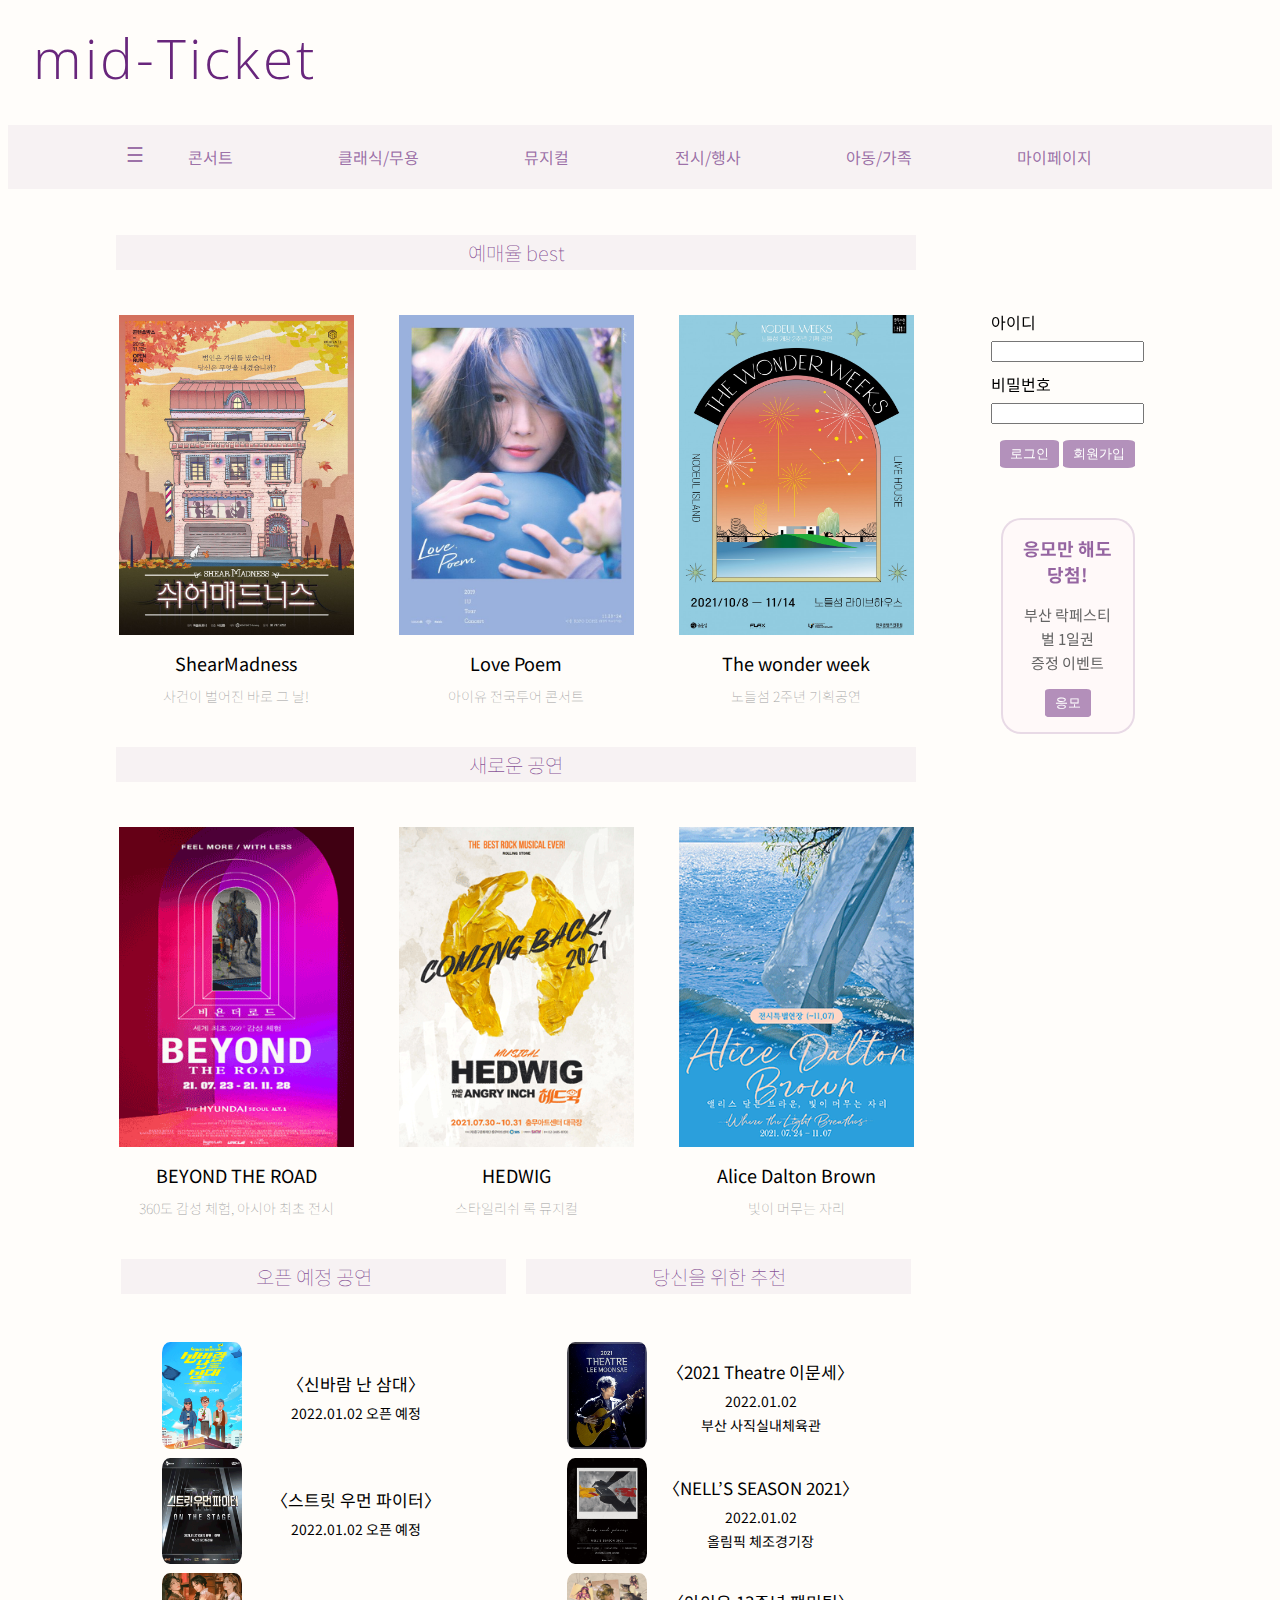
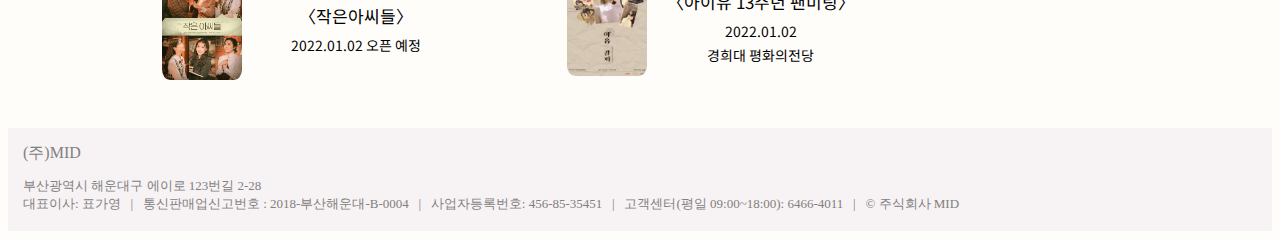
<file: index.html>
<!DOCTYPE html>
<html lang="en">
<head>
    <meta charset="UTF-8">
    <meta http-equiv="X-UA-Compatible" content="IE=edge">
    <meta name="viewport" content="width=device-width, initial-scale=1.0">
    <link rel="stylesheet" href="style.css">
    <script src="./app.js"></script>
    <link href="https://fonts.googleapis.com/css2?family=Noto+Sans+KR:wght@400&family=Open+Sans+Condensed:ital,wght@1,300&display=swap" rel="stylesheet">
    <title>미드티켓</title>
</head>
<body onload="popup();" >
    <header>
        <h1>mid-Ticket</h1>
    </header>
    <nav>
        <ul class="navigation-bar">
            <button id="sidebar-button" onclick="w3_open()">☰</button> 
            <button id="sidebar-close-button" onclick="w3_close()">☰</button>            
            <li>
                <a href="./sub01/concert.html">콘서트</a> 
                <ul id="concert"> <hr>
                    <li><a href="">아이돌</a></li>
                    <li><a href="">패스티벌</a></li>
                    <li><a href="">내한공연</a></li>
                </ul>
            </li>
            <li>
                <a href="./sub02/classic.html">클래식/무용</a> 
                <ul id="classic"> <hr>
                    <li><a href="">클래식</a></li>
                    <li><a href="">오페라</a></li>
                    <li><a href="">발레/무용</a></li>
                </ul>
            </li>
            <li>
                <a href="">뮤지컬</a>
                <ul id="musical"> <hr>
                    <li><a href="">오리지널</a></li>
                    <li><a href="">창작 뮤지컬</a></li>
                    <li><a href="">넌버벌 퍼포먼스  </a></li>
                </ul>
            </li>
            <li>
                <a href="">전시/행사</a>
                <ul id="display"> <hr>
                    <li><a href="">전시</a></li>
                    <li><a href="">뮤지엄</a></li>
                    <li><a href="">기간 클래스</a></li>
                </ul>
            </li>
            <li>
                <a href="">아동/가족</a>
                <ul id="kids"> <hr>
                    <li><a href="">체험 전시</a></li>
                    <li><a href="">아동 뮤지컬</a></li>
                    <li><a href="">아동 클래식</a></li>
                </ul>
            </li>
            <li>
                <a href="./mypage/mypage.html">마이페이지</a>
                <ul id="my"> <hr>
                    <li><a href="">마이페이지</a></li>
                    <li><a href="">설정</a></li>
                </ul>
            </li>
        </ul>
    </nav>
    <section>
        <article>
            <div class="best">
                <h2>예매율 best</h2>
                <div class="best-img">
                    <div class="best-img-shear">
                        <a href=""><img src="images/shear.jpg" alt=""
                            onmouseenter="zoomIn(event)"
                            onmouseleave="zoomOut(event)"></a>             
                        <p>ShearMadness</p>
                        <span>사건이 벌어진 바로 그 날!</span>
                    </div>
                    <div class="best-img-iu">
                        <a href="./page/product.html"><img src="images/iu.jpeg" alt=""
                            onmouseenter="zoomIn(event)"
                            onmouseleave="zoomOut(event)"></a>
                        <p>Love Poem</p>  
                        <span>아이유 전국투어 콘서트</span>
                    </div>
                    <div class="best-img-nodeul">
                        <a href=""><img src="images/노들.jpg" alt=""
                            onmouseenter="zoomIn(event)"
                            onmouseleave="zoomOut(event)"></a><!--사진을 클릭하면 상품페이지로 이동하도록-->             
                        <p>The wonder week</p>  
                        <span>노들섬 2주년 기획공연</span>
                    </div>                    
                </div>
            </div>
            <div class="new">
                <h2>새로운 공연</h2>
                <div class="new-img">
                    <div class="beyond">
                        <a href=""><img src="images/beyond.gif" alt=""
                            onmouseenter="zoomIn(event)"
                            onmouseleave="zoomOut(event)"></a>
                        <p>BEYOND THE ROAD</p>
                        <span>360도 감성 체험, 아시아 최초 전시</span>
                    </div>
                    <div class="hedwig">
                        <a href=""><img src="images/hedwig.gif" alt=""
                            onmouseenter="zoomIn(event)"
                            onmouseleave="zoomOut(event)"ZX></a>
                        <p>HEDWIG</p>
                        <span>스타일리쉬 록 뮤지컬</span>
                    </div>
                    <div class="alice">
                        <a href=""><img src="images/alice.gif" alt=""
                            onmouseenter="zoomIn(event)"
                            onmouseleave="zoomOut(event)"></a><!--사진을 클릭하면 상품페이지로 이동하도록-->
                        <p>Alice Dalton Brown</p>
                        <span>빛이 머무는 자리</span>
                    </div>
                </div>
            </div>
            <div class="bottom">
                <div class="schedule">
                    <h2>오픈 예정 공연</h2>
                    <div class="schedule-table">
                        <table>
                            <tr>
                                <td><img src="./images/sin.gif" alt=""></td>
                                <td>
                                    <p>〈신바람 난 삼대〉</p>
                                    <span>2022.01.02 오픈 예정</span>
                                </td>
                            </tr>
                            <tr>
                                <td><img src="./images/st.gif" alt=""></td>
                                <td>
                                    <p>〈스트릿 우먼 파이터〉</p>
                                    <span>2022.01.02 오픈 예정</span> 
                                </td>
                            </tr>
                            <tr>
                                <td><img src="./images/작은아씨들.gif" alt=""></td>
                                <td>
                                   <p>〈작은아씨들〉</p> 
                                   <span>2022.01.02 오픈 예정</span> 
                                </td>
                            </tr>
                        </table>
                    </div>
                </div>
                <div class="recommend">
                    <h2>
                        <span id="you">당신을 위한 추천</span> 
                    </h2>
                    <div class="recommend-table">
                        <table>
                            <tr>
                                <td><img src="images/lee.gif" alt=""></td>
                                <td>
                                    <p>〈2021 Theatre 이문세〉</p> 
                                    <span>
                                        2022.01.02 <br>
                                        부산 사직실내체육관
                                    </span> 
                                </td>
                            </tr>
                            <tr>
                                <td><img src="./images/nell.gif" alt=""></td>
                                <td> 
                                    <p>〈NELL’S SEASON 2021〉</p>
                                    <span>
                                        2022.01.02 <br>
                                        올림픽 체조경기장
                                    </span> 
                                </td>
                            </tr>
                            <tr>
                                <td><img src="./images/iu2.gif" alt=""></td>
                                <td>
                                    <p>〈아이유 13주년 팬미팅〉</p>
                                    <span>2022.01.02 <br> 
                                          경희대 평화의전당
                                    </span>                                 
                                </td>
                            </tr>
                        </table>
                    </div>
                </div>
            </div>
        </article>
        <aside>
            <div class="login" id="login">
                <form action="#" method="get">
                    <div class="login-input">
                        <p>아이디</p> <input type="input" name="" id="id">
                        <p>비밀번호</p> <input type="input" name="" id="pw">
                    </div>
                    <div class="login-button">
                        <button onclick="login();">로그인</button>
                        <button><a href="./register/register.html">회원가입 </button></a>
                    </div>

                </form>
            </div>
            <div class="event">
                <div class="event-box" id="event-box" >
                    <div>
                        <p>응모만 해도 <br> 당첨!</p>
                        <span>부산 락페스티벌 1일권 <br>
                            증정 이벤트</span> <br>
                    </div>
                    <div id="event-button2">
                        <button onclick="entry();" id="event-button">응모</button>
                    </div>
                    
                </div>
            </div>

        </aside>
    </section>
    <footer>
        <h4>(주)MID</h4>
        <p>부산광역시 해운대구 에이로 123번길 2-28 <br>
            대표이사: 표가영 &nbsp; | &nbsp;
            통신판매업신고번호 : 2018-부산해운대-B-0004 &nbsp; | &nbsp;
            사업자등록번호: 456-85-35451 &nbsp; | &nbsp;
            고객센터(평일 09:00~18:00): 6466-4011 &nbsp; | &nbsp;
            &copy; 주식회사 MID
        </p>
    </footer>
</body>
</html>
</file>
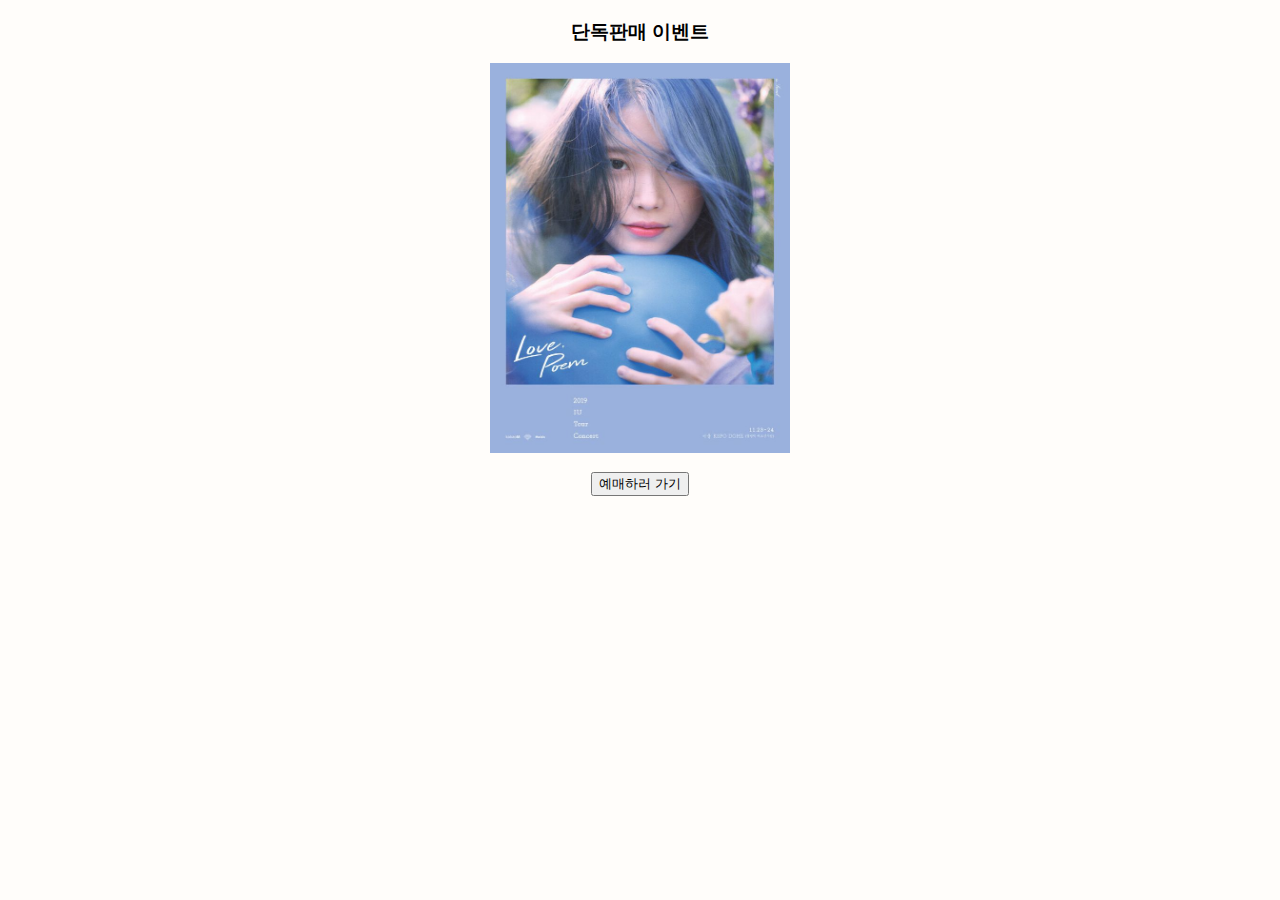
<file: event.html>
<!DOCTYPE html>
<html lang="en">
<head>
    <meta charset="UTF-8">
    <meta http-equiv="X-UA-Compatible" content="IE=edge">
    <meta name="viewport" content="width=device-width, initial-scale=1.0">
    <title>Document</title>
</head>
<style>
    body{
        width: 300px;
        margin: 0 auto;
        background-color: rgb(255, 248, 240, 30%);
    }
    h3{
        text-align: center;
    }
    .event {
        margin-top: 15px;
        text-align: center;
    }

    #aa {
    width: 300px;
    height: 390PX;
    }

</style>
<body>
    <body>
        <h3>단독판매 이벤트</h3>
        <img src="./images/iu.jpeg" alt="" id="aa"> <br>
        <div class="event">
            <a href="./page/product.html" target="_blank"><button type="button">예매하러 가기</button></a> 
        </div>
    </body>
</body>
</html>
</file>
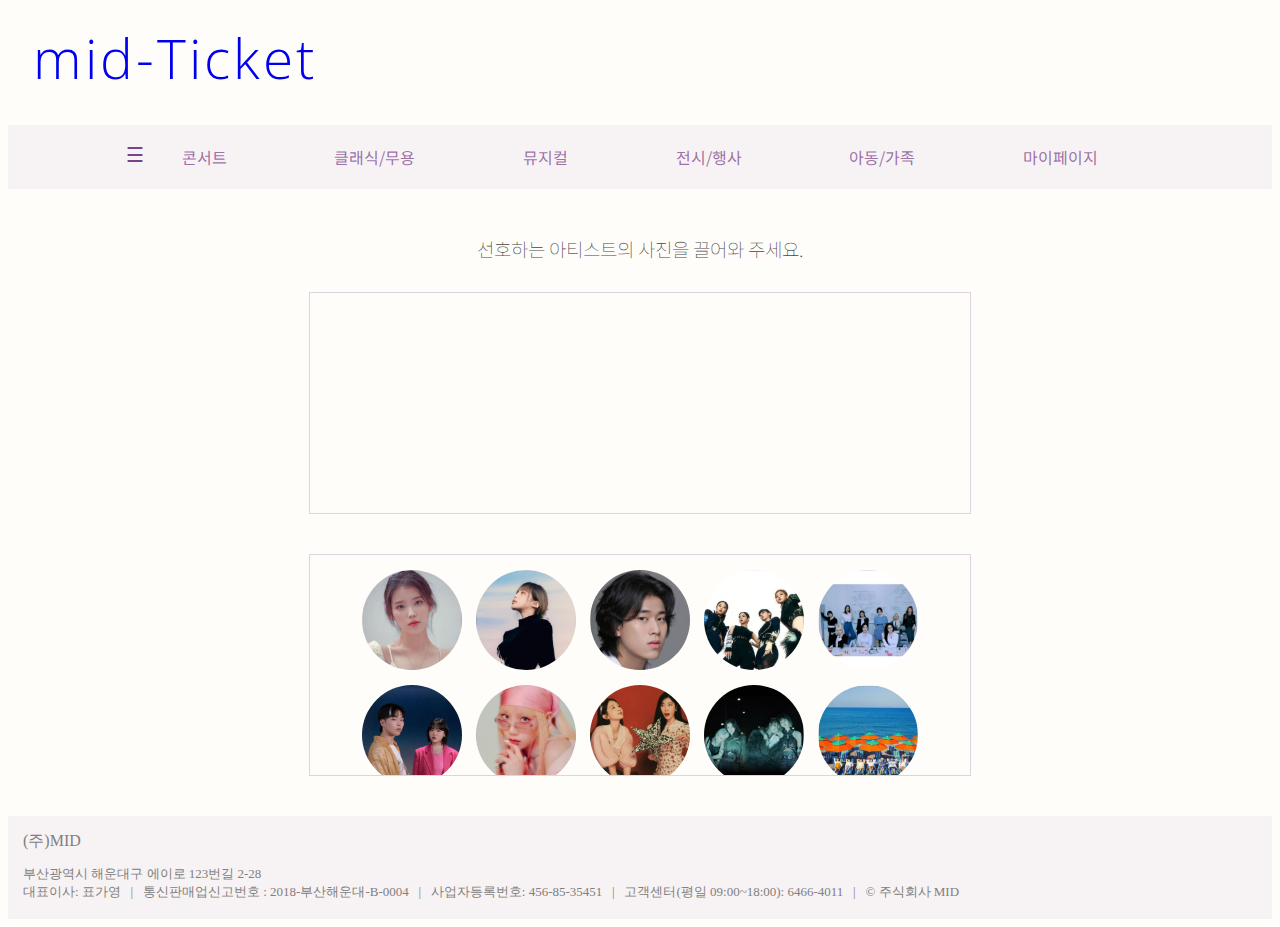
<file: mypage/mypage.html>
<!DOCTYPE html>
<html lang="en">
<head>
    <meta charset="UTF-8">
    <meta http-equiv="X-UA-Compatible" content="IE=edge">
    <meta name="viewport" content="width=device-width, initial-scale=1.0">
    <link rel="stylesheet" href="./mypage.css">
    <script src="../app.js"></script>
    <link href="https://fonts.googleapis.com/css2?family=Noto+Sans+KR:wght@400&family=Open+Sans+Condensed:ital,wght@1,300&display=swap" rel="stylesheet">
    <title>미드티켓</title>
</head>
<body >
    <header>
        <h1><a href="../index.html">mid-Ticket</a></h1>
    </header>
    <nav>
        <ul class="navigation-bar">
            <button id="sidebar-button" onclick="w3_open()">☰</button> 
            <button id="sidebar-close-button" onclick="w3_close()">☰</button>            
            <li>
                <a href="../sub01/concert.html">콘서트</a> 
                <ul id="concert"> <hr>
                    <li><a href="">아이돌</a></li>
                    <li><a href="">패스티벌</a></li>
                    <li><a href="">내한공연</a></li>
                </ul>
            </li>
            <li>
                <a href="../sub02/classic.html">클래식/무용</a> 
                <ul id="classic"> <hr>
                    <li><a href="">클래식</a></li>
                    <li><a href="">오페라</a></li>
                    <li><a href="">발레/무용</a></li>
                </ul>
            </li>
            <li>
                <a href="">뮤지컬</a>
                <ul id="musical"> <hr>
                    <li><a href="">오리지널</a></li>
                    <li><a href="">창작 뮤지컬</a></li>
                    <li><a href="">넌버벌 퍼포먼스  </a></li>
                </ul>
            </li>
            <li>
                <a href="">전시/행사</a>
                <ul id="display"> <hr>
                    <li><a href="">전시</a></li>
                    <li><a href="">뮤지엄</a></li>
                    <li><a href="">기간 클래스</a></li>
                </ul>
            </li>
            <li>
                <a href="">아동/가족</a>
                <ul id="kids"> <hr>
                    <li><a href="">체험 전시</a></li>
                    <li><a href="">아동 뮤지컬</a></li>
                    <li><a href="">아동 클래식</a></li>
                </ul>
            </li>
            <li>
                <a href="">마이페이지</a>
                <ul id="my"> <hr>
                    <li><a href="">마이페이지</a></li>
                    <li><a href="">설정</a></li>
                </ul>
            </li>
        </ul>
    </nav>
    <section>
        <div class="cart">
            <h1>선호하는 아티스트의 사진을 끌어와 주세요.</h1>
            <div id="like" ondrop="drop(event)" ondragover="allowDrop(event)">
            </div>
            <div id="list" ondrop="drop(event)" ondragover="allowDrop(event)">
                <img src="./images/1.JPG" draggable="true" ondragstart="drag(event)" id="drag1" width="88" height="31">
                <img src="./images/10.JPG" draggable="true" ondragstart="drag(event)" id="drag2" width="88" height="31">
                <img src="./images/3.JPG" draggable="true" ondragstart="drag(event)" id="drag3" width="88" height="31">
                <img src="./images/4.JPG" draggable="true" ondragstart="drag(event)" id="drag4" width="88" height="31">
                <img src="./images/5.JPG" draggable="true" ondragstart="drag(event)" id="drag5" width="88" height="31">
                <img src="./images/6.JPG" draggable="true" ondragstart="drag(event)" id="drag6" width="88" height="31">
                <img src="./images/7.JPG" draggable="true" ondragstart="drag(event)" id="drag7" width="88" height="31">
                <img src="./images/8.JPG" draggable="true" ondragstart="drag(event)" id="drag8" width="88" height="31">
                <img src="./images/9.JPG" draggable="true" ondragstart="drag(event)" id="drag9" width="88" height="31">
                <img src="./images/2.JPG" draggable="true" ondragstart="drag(event)" id="drag10" width="88" height="31">
                <img src="./images/11.JPG" draggable="true" ondragstart="drag(event)" id="drag11" width="88" height="31">
                <img src="./images/12.JPG" draggable="true" ondragstart="drag(event)" id="drag12" width="88" height="31">
                <img src="./images/13.JPG" draggable="true" ondragstart="drag(event)" id="drag13" width="88" height="31">
                <img src="./images/14.JPG" draggable="true" ondragstart="drag(event)" id="drag14" width="88" height="31">
                <img src="./images/15.JPG" draggable="true" ondragstart="drag(event)" id="drag15" width="88" height="31">
            </div>
        </div>
    </section>
    <footer>
        <h4>(주)MID</h4>
        <p>부산광역시 해운대구 에이로 123번길 2-28 <br>
            대표이사: 표가영 &nbsp; | &nbsp;
            통신판매업신고번호 : 2018-부산해운대-B-0004 &nbsp; | &nbsp;
            사업자등록번호: 456-85-35451 &nbsp; | &nbsp;
            고객센터(평일 09:00~18:00): 6466-4011 &nbsp; | &nbsp;
            &copy; 주식회사 MID
        </p>
    </footer>
</body>

</html>
</file>
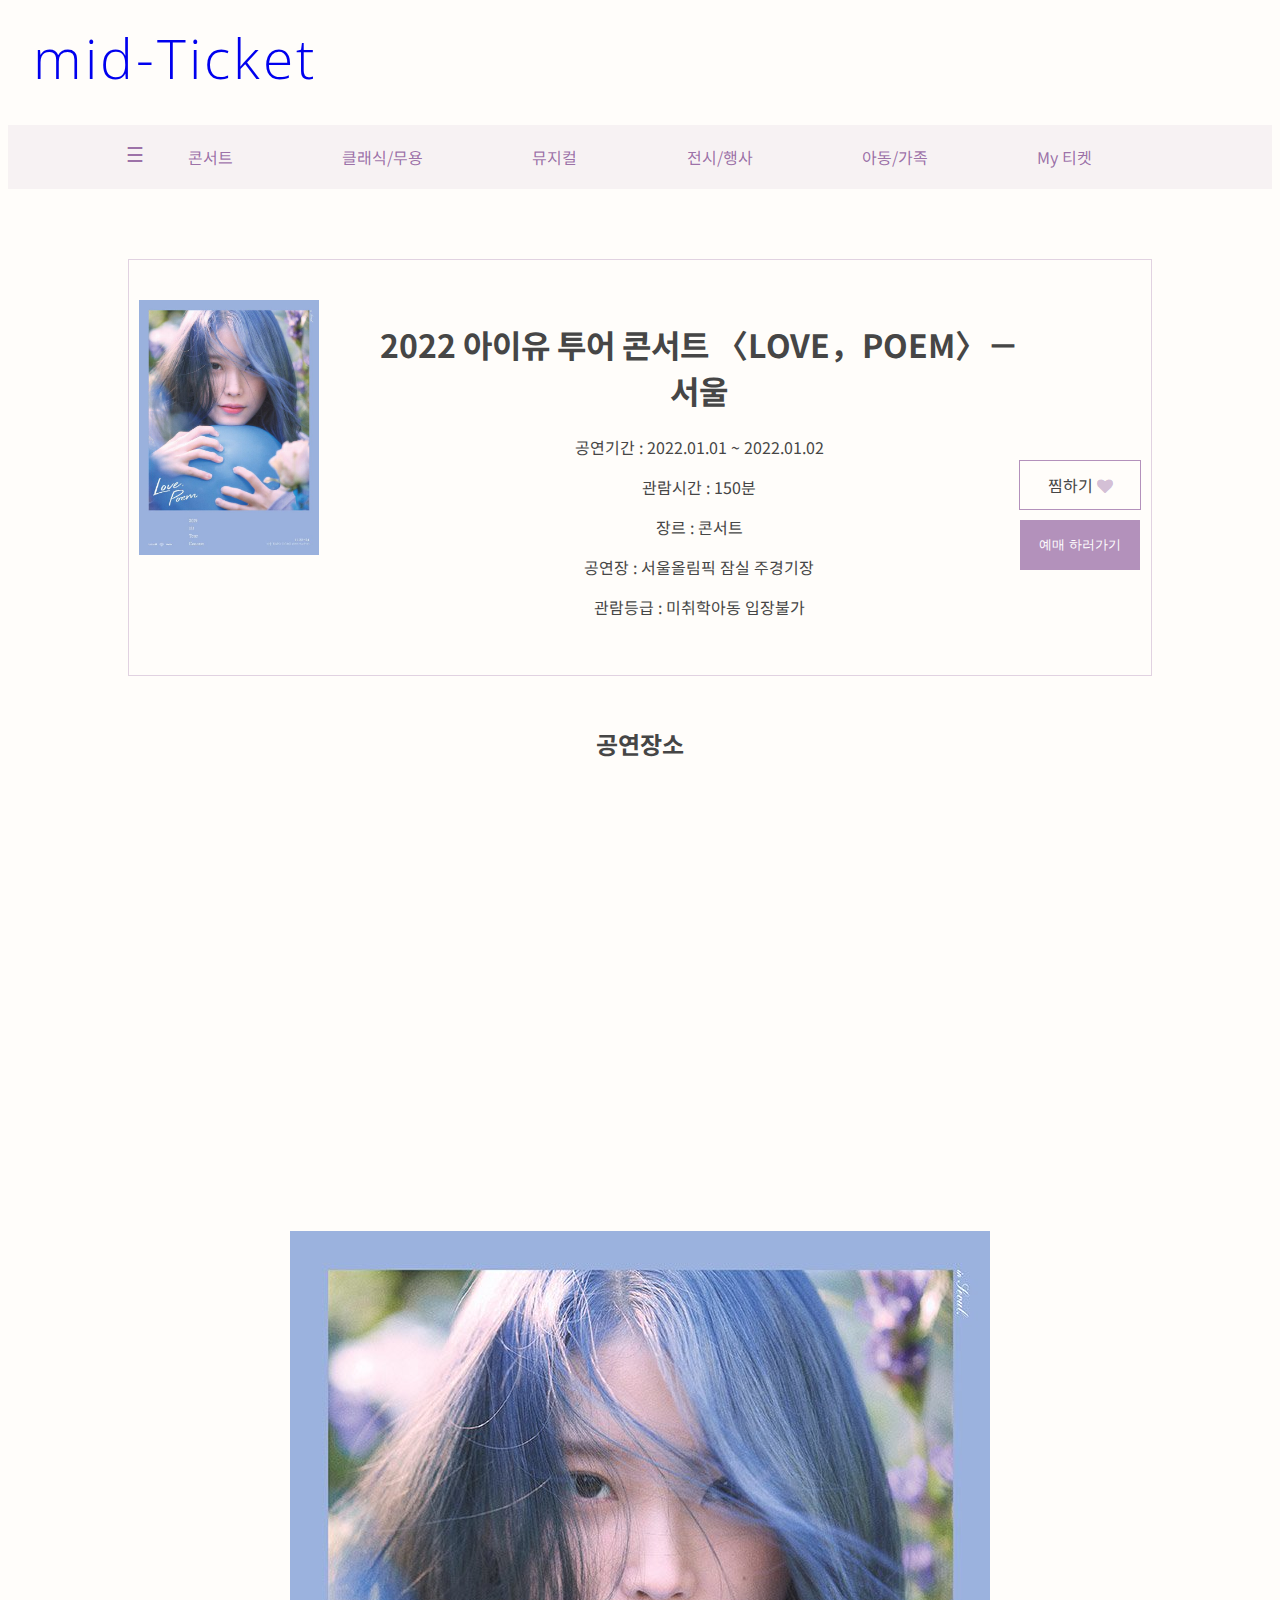
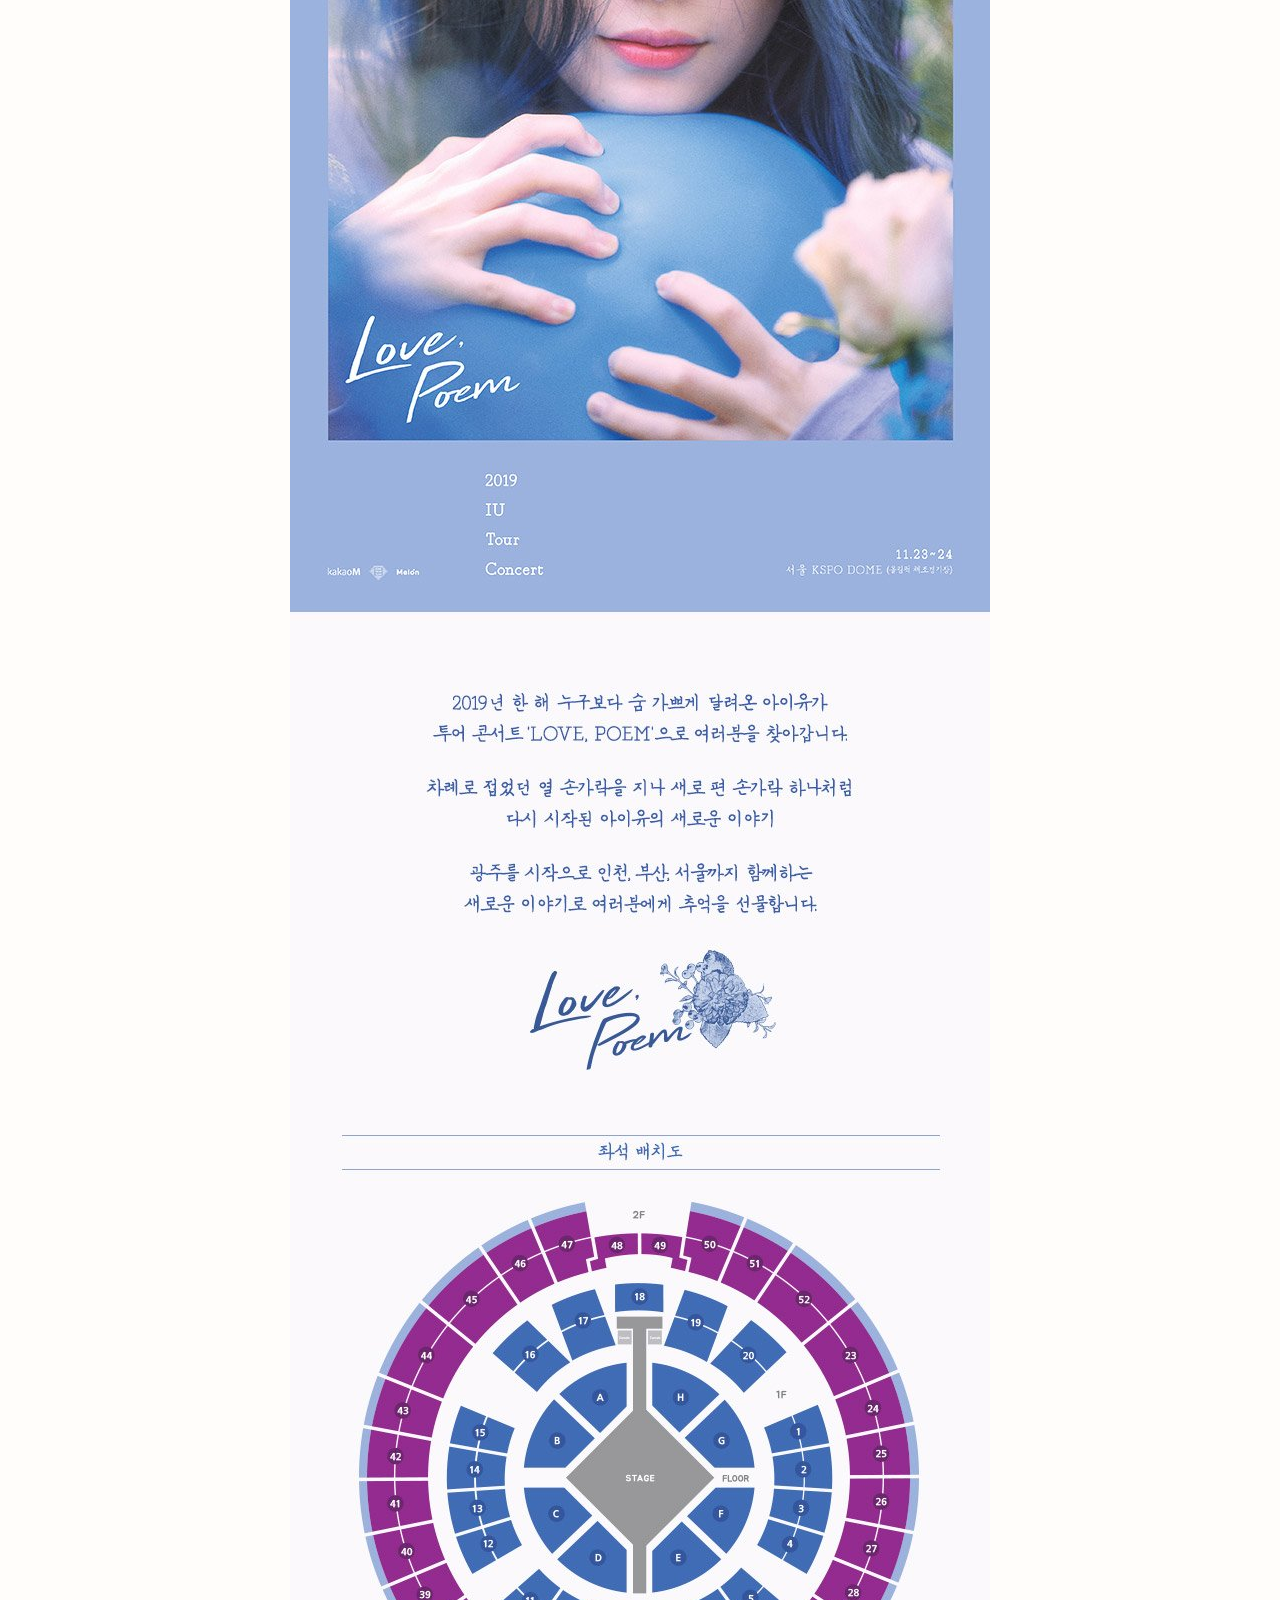
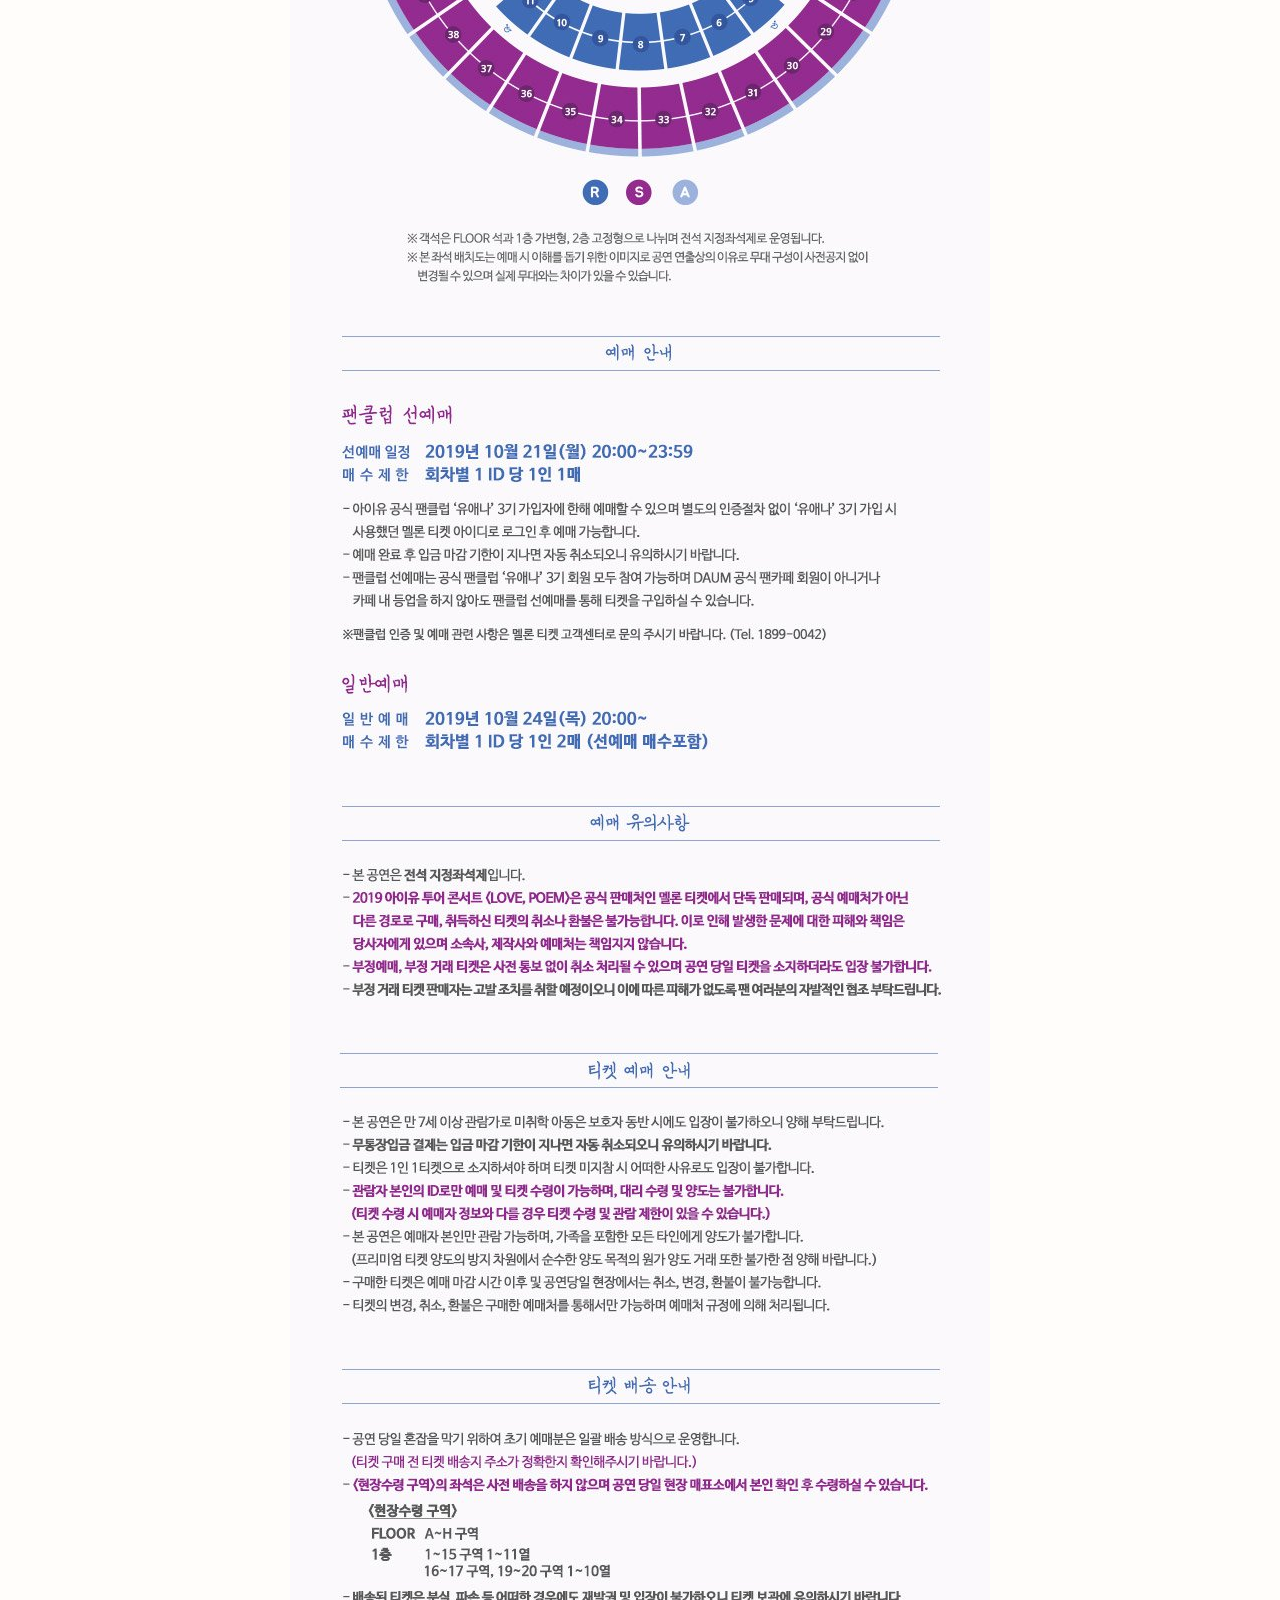
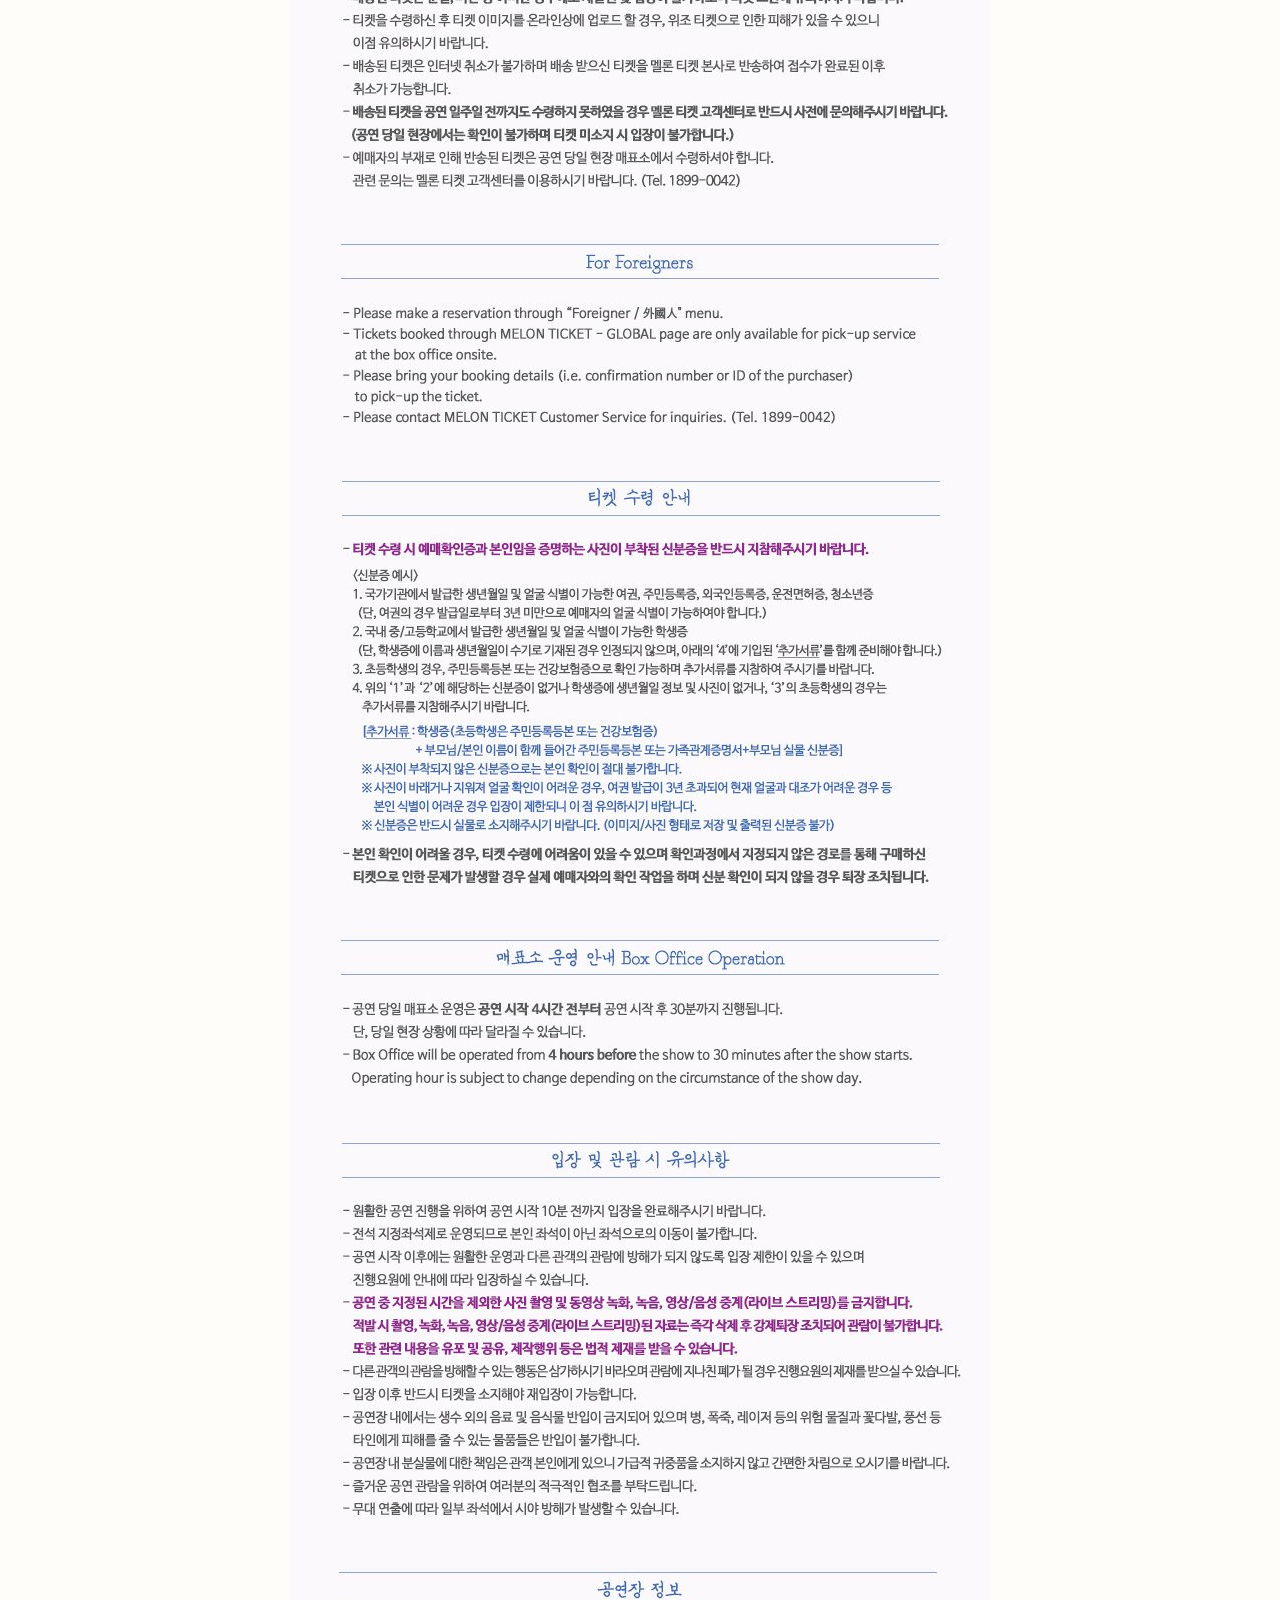
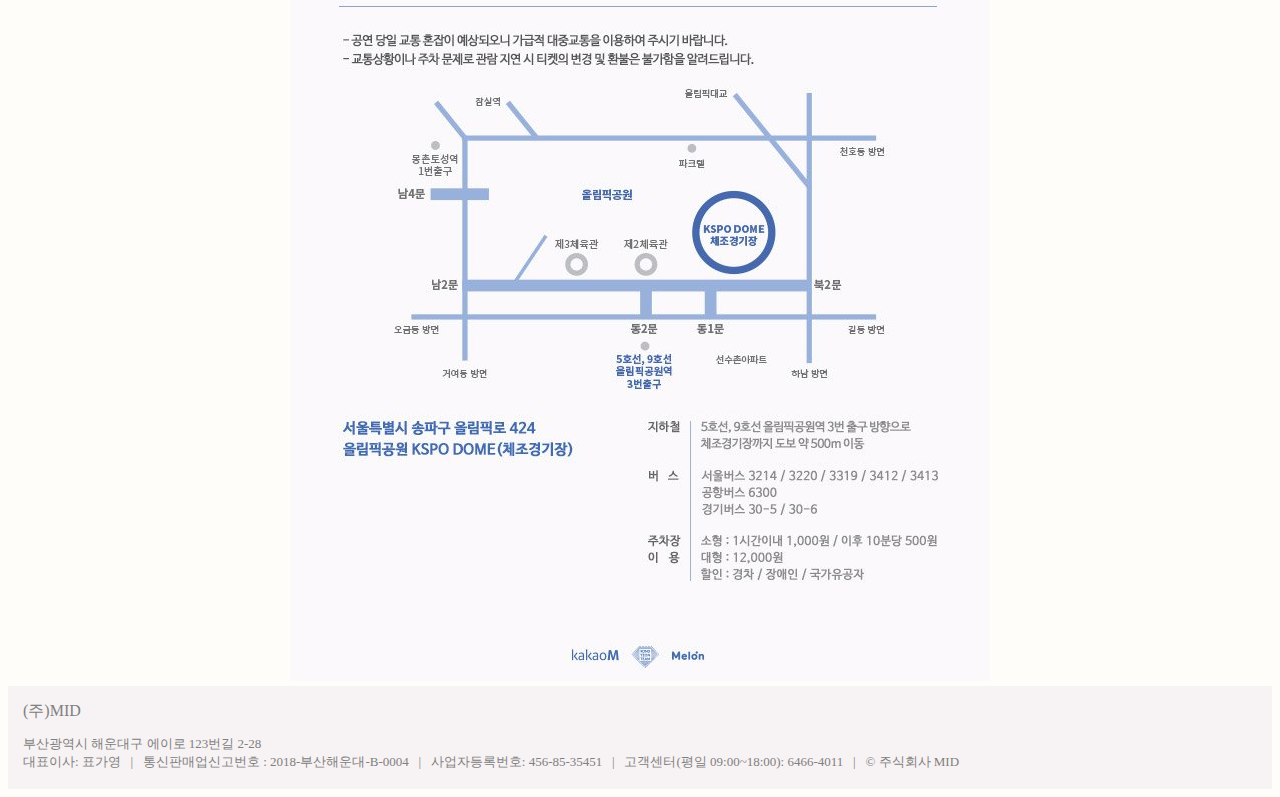
<file: page/product.html>
<!DOCTYPE html>
<html lang="en">
<head>
    <meta charset="UTF-8">
    <meta http-equiv="X-UA-Compatible" content="IE=edge">
    <meta name="viewport" content="width=device-width, initial-scale=1.0">
    <link rel="stylesheet" href="https://cdnjs.cloudflare.com/ajax/libs/font-awesome/4.7.0/css/font-awesome.min.css">
    <link rel="stylesheet" href="./style.css">
    <script type="text/javascript" src="//dapi.kakao.com/v2/maps/sdk.js?appkey=cdfa4ce3aa1f1ca7d2d8ae9d43eee30d"></script>
    <script src="./app.js"></script>
    <link href="https://fonts.googleapis.com/css2?family=Noto+Sans+KR:wght@400&family=Open+Sans+Condensed:ital,wght@1,300&display=swap" rel="stylesheet">
    <title>Document</title>
</head>
<body onload="getLocation();">
    <header>
        <h1><a href="../index.html">mid-Ticket</a></h1>
    </header>
    <nav>
        <ul class="navigation-bar">
            <button id="sidebar-button" onclick="w3_open()">☰</button> 
            <button id="sidebar-close-button" onclick="w3_close()">☰</button>            
            <li>
                <a href="../sub01/concert.html">콘서트</a> 
                <ul id="concert"> <hr>
                    <li><a href="">아이돌</a></li>
                    <li><a href="">패스티벌</a></li>
                    <li><a href="">내한공연</a></li>
                </ul>
            </li>
            <li>
                <a href="./sub02/classic.html">클래식/무용</a> 
                <ul id="classic"> <hr>
                    <li><a href="">클래식</a></li>
                    <li><a href="">오페라</a></li>
                    <li><a href="">발레/무용</a></li>
                </ul>
            </li>
            <li>
                <a href="">뮤지컬</a>
                <ul id="musical"> <hr>
                    <li><a href="">오리지널</a></li>
                    <li><a href="">창작 뮤지컬</a></li>
                    <li><a href="">넌버벌 퍼포먼스  </a></li>
                </ul>
            </li>
            <li>
                <a href="">전시/행사</a>
                <ul id="display"> <hr>
                    <li><a href="">전시</a></li>
                    <li><a href="">뮤지엄</a></li>
                    <li><a href="">기간 클래스</a></li>
                </ul>
            </li>
            <li>
                <a href="">아동/가족</a>
                <ul id="kids"> <hr>
                    <li><a href="">체험 전시</a></li>
                    <li><a href="">아동 뮤지컬</a></li>
                    <li><a href="">아동 클래식</a></li>
                </ul>
            </li>
            <li>
                <a href="">My 티켓</a>
                <ul id="my"> <hr>
                    <li><a href="">마이페이지</a></li>
                    <li><a href="">설정</a></li>
                </ul>
            </li>
        </ul>
    </nav>
    <section>
        <div class="top">
            <img src="../images/iu.jpeg" alt="">
            <div>
                <h1>2022 아이유 투어 콘서트 〈LOVE，POEM〉－ 서울</h1>
                <p>공연기간 : 2022.01.01 ~ 2022.01.02</p>
                <p>관람시간 : 150분</p>
                <p>장르 : 콘서트</p>
                <p>공연장 : 서울올림픽 잠실 주경기장</p>
                <p>관람등급 : 미취학아동 입장불가</p>
            </div>
            <div>
                <div  onclick="heart_click();" class="jjim">
                    찜하기 
                    <i class="fa fa-heart"></i>
                </div>
                <a href="../seat/seat.html"><button>예매 하러가기</button></a>
            </div>
        </div>
        <div class="map-box">
            <h2>공연장소</h2>
            <div id="map" style="width:800px;height:400px;"></div>
        </div>
        
        <img src="./images/a.jpg" alt="">
    </section>
    <footer>
        <h4>(주)MID</h4>
        <p>부산광역시 해운대구 에이로 123번길 2-28 <br>
            대표이사: 표가영 &nbsp; | &nbsp;
            통신판매업신고번호 : 2018-부산해운대-B-0004 &nbsp; | &nbsp;
            사업자등록번호: 456-85-35451 &nbsp; | &nbsp;
            고객센터(평일 09:00~18:00): 6466-4011 &nbsp; | &nbsp;
            &copy; 주식회사 MID
        </p>
    </footer>
</body>
</html>
</file>
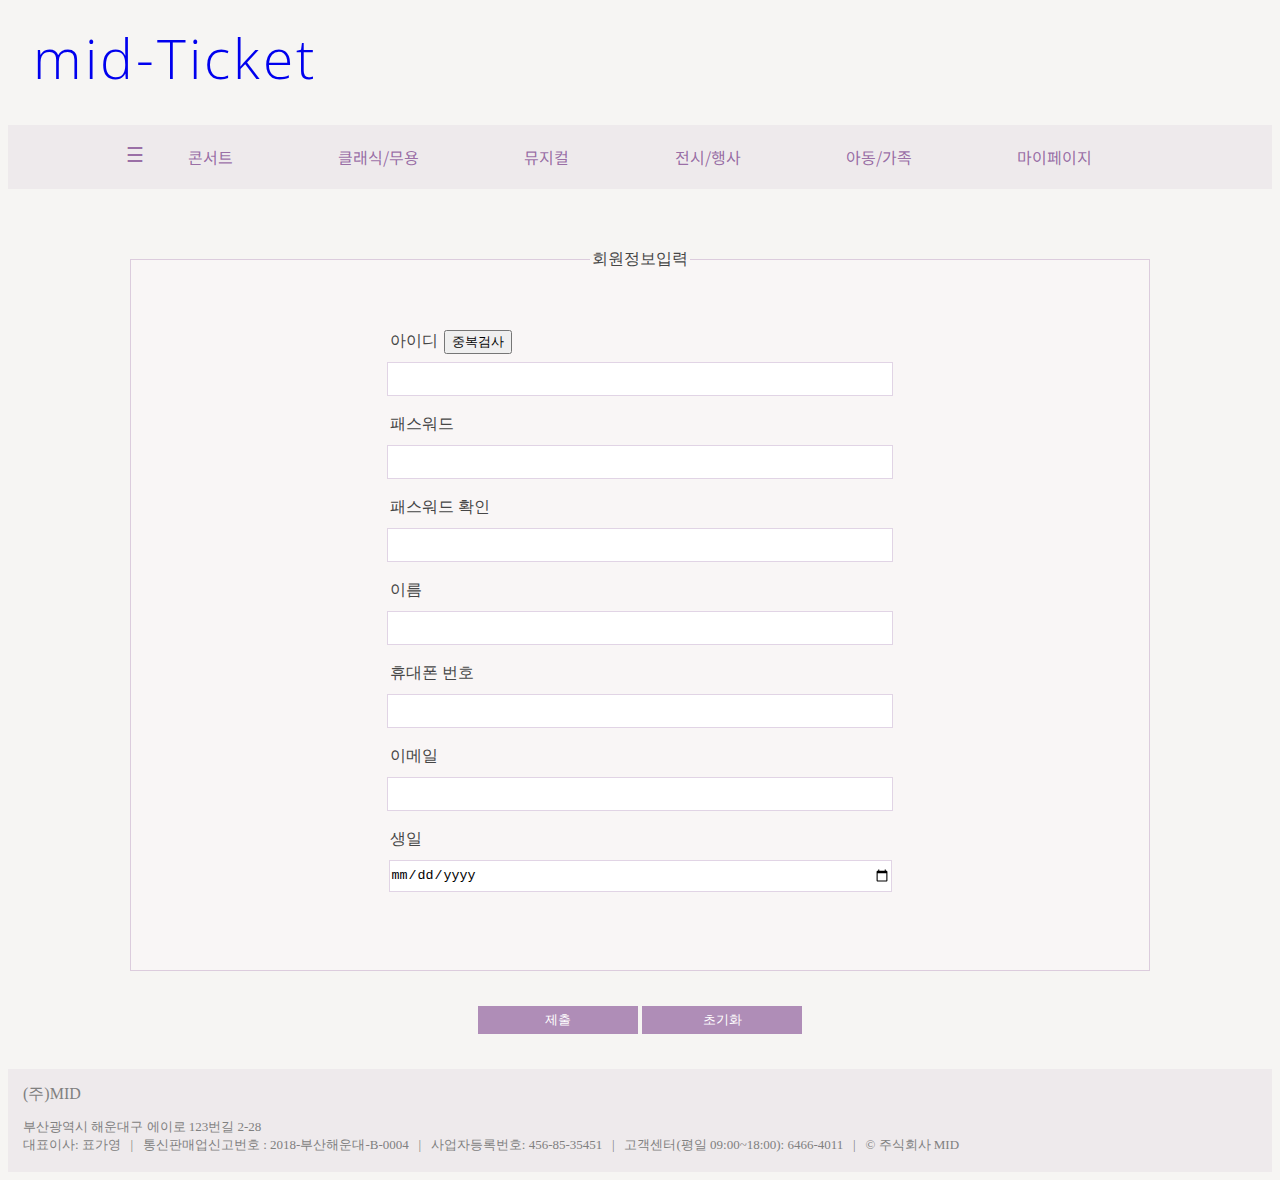
<file: register/register.html>
<!DOCTYPE html>
<html>
<head>
    <link rel="stylesheet" href="./register.css">
    <script src="main.js"></script>
    <script src="../app.js"></script>
    <link href="https://fonts.googleapis.com/css2?family=Noto+Sans+KR:wght@400&family=Open+Sans+Condensed:ital,wght@1,300&display=swap" rel="stylesheet">
</head>

<body>
    <header>
        <h1><a href="../index.html">mid-Ticket</a> </h1>
    </header>
    <nav>
        <ul class="navigation-bar">
            <button id="sidebar-button" onclick="w3_open()">☰</button> 
            <button id="sidebar-close-button" onclick="w3_close()">☰</button>            
            <li>
                <a href="../sub01/concert.html">콘서트</a> 
                <ul id="concert"> <hr>
                    <li><a href="">아이돌</a></li>
                    <li><a href="">패스티벌</a></li>
                    <li><a href="">내한공연</a></li>
                </ul>
            </li>
            <li>
                <a href="./sub02/classic.html">클래식/무용</a> 
                <ul id="classic"> <hr>
                    <li><a href="">클래식</a></li>
                    <li><a href="">오페라</a></li>
                    <li><a href="">발레/무용</a></li>
                </ul>
            </li>
            <li>
                <a href="">뮤지컬</a>
                <ul id="musical"> <hr>
                    <li><a href="">오리지널</a></li>
                    <li><a href="">창작 뮤지컬</a></li>
                    <li><a href="">넌버벌 퍼포먼스  </a></li>
                </ul>
            </li>
            <li>
                <a href="">전시/행사</a>
                <ul id="display"> <hr>
                    <li><a href="">전시</a></li>
                    <li><a href="">뮤지엄</a></li>
                    <li><a href="">기간 클래스</a></li>
                </ul>
            </li>
            <li>
                <a href="">아동/가족</a>
                <ul id="kids"> <hr>
                    <li><a href="">체험 전시</a></li>
                    <li><a href="">아동 뮤지컬</a></li>
                    <li><a href="">아동 클래식</a></li>
                </ul>
            </li>
            <li>
                <a href="../mypage/mypage.html">마이페이지</a>
                <ul id="my"> <hr>
                    <li><a href="">마이페이지</a></li>
                    <li><a href="">설정</a></li>
                </ul>
            </li>
        </ul>
    </nav>
    <div id="page-wrap">
        <form method="post" action="#" name="form" onsubmit="return checkAll();">
            <fieldset>
                <legend>회원정보입력</legend>
                <div class="j">
                    <label for="userId">아이디</label>
                    <button>중복검사</button>
                </div>
                <input type="text" name="userId" id="text1" /><br />
                <label for="password1">패스워드</label>
                <input type="password" name="password1" /><br />
                <label for="password2">패스워드 확인</label>
                <input type="password" name="password2" /><br />
                <label for="name">이름</label>
                <input type="text" name="name" /><br />
                <label for="tel">휴대폰 번호</label>
                <input type="tel" name="tel" />
                <br />
                <label for="email">이메일</label>
                <input type="email" name="email" />
                <br />
                <label for="dob">생일</label>
                <input type="date" name="dob" />
                <br />
            </fieldset>
            <div class="submit">
                <input type="submit" name="submit" value="제출" />
                <input type="reset" name="reset" value="초기화" />
            </div>
            
        </form>
    </div>
    <footer>
        <h4>(주)MID</h4>
        <p>부산광역시 해운대구 에이로 123번길 2-28 <br>
            대표이사: 표가영 &nbsp; | &nbsp;
            통신판매업신고번호 : 2018-부산해운대-B-0004 &nbsp; | &nbsp;
            사업자등록번호: 456-85-35451 &nbsp; | &nbsp;
            고객센터(평일 09:00~18:00): 6466-4011 &nbsp; | &nbsp;
            &copy; 주식회사 MID
        </p>
    </footer>
</body>
</html>
</file>
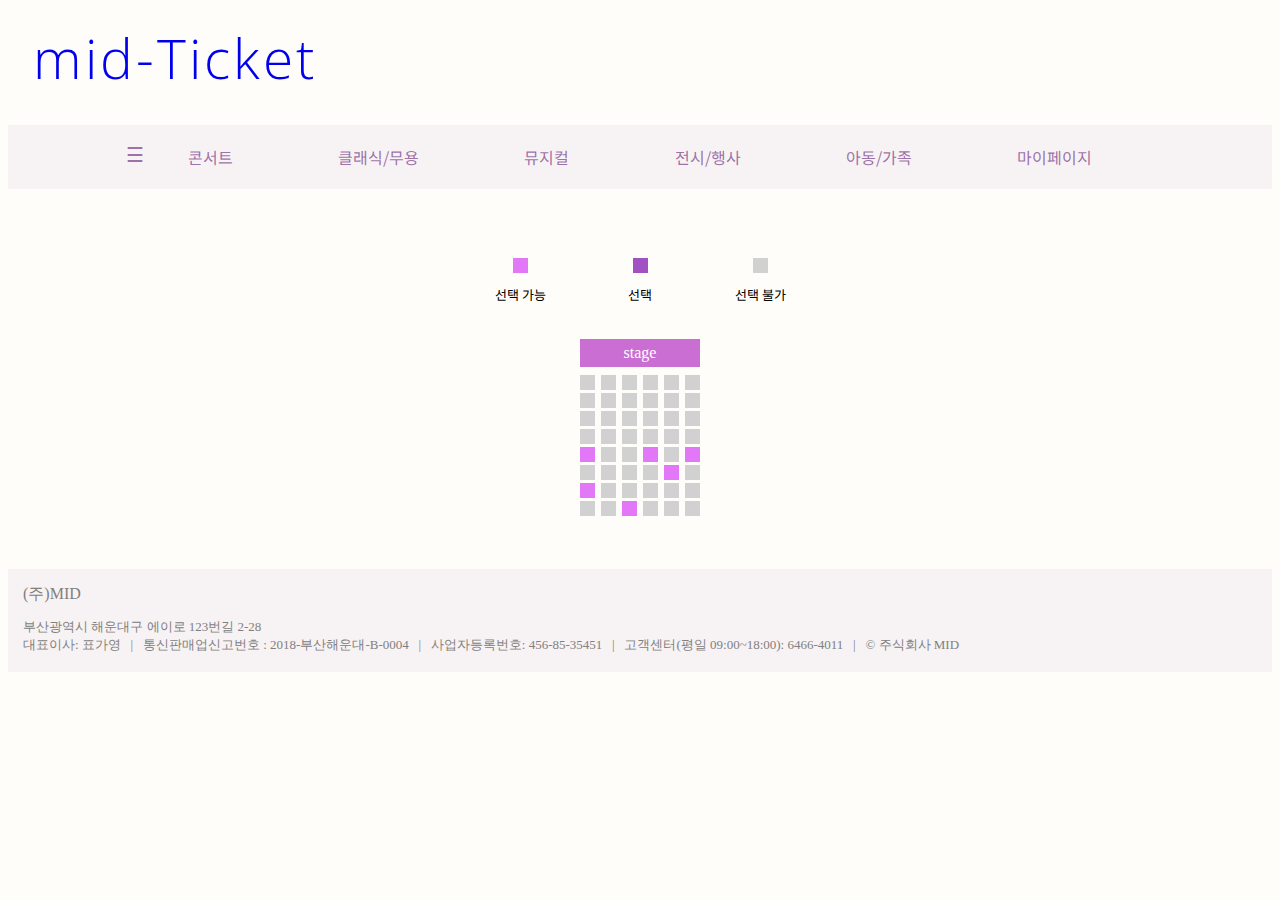
<file: seat/seat.html>
<!DOCTYPE html>
<html lang="en">
<head>
    <meta charset="UTF-8">
    <meta http-equiv="X-UA-Compatible" content="IE=edge">
    <meta name="viewport" content="width=device-width, initial-scale=1.0">
    <link rel="stylesheet" href="https://cdnjs.cloudflare.com/ajax/libs/font-awesome/4.7.0/css/font-awesome.min.css">
    <link rel="stylesheet" href="./style.css">
    <link href="https://fonts.googleapis.com/css2?family=Noto+Sans+KR:wght@400&family=Open+Sans+Condensed:ital,wght@1,300&display=swap" rel="stylesheet">
    <title>Document</title>
</head>
<body>
    <header>
        <h1><a href="../index.html">mid-Ticket</a></h1>
    </header>
    <nav>
        <ul class="navigation-bar">
            <button id="sidebar-button" onclick="w3_open()">☰</button> 
            <button id="sidebar-close-button" onclick="w3_close()">☰</button>            
            <li>
                <a href="../sub01/concert.html">콘서트</a> 
                <ul id="concert"> <hr>
                    <li><a href="">아이돌</a></li>
                    <li><a href="">패스티벌</a></li>
                    <li><a href="">내한공연</a></li>
                </ul>
            </li>
            <li>
                <a href="./sub02/classic.html">클래식/무용</a> 
                <ul id="classic"> <hr>
                    <li><a href="">클래식</a></li>
                    <li><a href="">오페라</a></li>
                    <li><a href="">발레/무용</a></li>
                </ul>
            </li>
            <li>
                <a href="">뮤지컬</a>
                <ul id="musical"> <hr>
                    <li><a href="">오리지널</a></li>
                    <li><a href="">창작 뮤지컬</a></li>
                    <li><a href="">넌버벌 퍼포먼스  </a></li>
                </ul>
            </li>
            <li>
                <a href="">전시/행사</a>
                <ul id="display"> <hr>
                    <li><a href="">전시</a></li>
                    <li><a href="">뮤지엄</a></li>
                    <li><a href="">기간 클래스</a></li>
                </ul>
            </li>
            <li>
                <a href="">아동/가족</a>
                <ul id="kids"> <hr>
                    <li><a href="">체험 전시</a></li>
                    <li><a href="">아동 뮤지컬</a></li>
                    <li><a href="">아동 클래식</a></li>
                </ul>
            </li>
            <li>
                <a href="../mypage/mypage.html">마이페이지</a>
                <ul id="my"> <hr>
                    <li><a href="">마이페이지</a></li>
                    <li><a href="">설정</a></li>
                </ul>
            </li>
        </ul>
    </nav>
    <section>
        <ul class="seat-s">
            <li>
              <div class="seat"></div>
              <span>선택 가능</span>
            </li>
            <li>
              <div class="seat selected"></div>
              <span>선택</span>
            </li>
            <li>
              <div class="seat occupied"></div>
              <span>선택 불가</span>
            </li>
          </ul>
        <div class="stage">stage</div>
        <div class="container">
            <div class="row">
                <div class="seat occupied"></div>
                <div class="seat occupied"></div>
                <div class="seat occupied"></div>
                <div class="seat occupied"></div>
                <div class="seat"></div>
                <div class="seat occupied"></div>
                <div class="seat"></div>
                <div class="seat occupied"></div>
            </div>
            <div class="row">
                <div class="seat occupied"></div>
                <div class="seat occupied"></div>
                <div class="seat occupied"></div>
                <div class="seat occupied"></div>
                <div class="seat occupied"></div>
                <div class="seat occupied"></div>
                <div class="seat occupied"></div>
                <div class="seat occupied"></div>
            </div>
            <div class="row">
                <div class="seat occupied"></div>
                <div class="seat occupied"></div>
                <div class="seat occupied"></div>
                <div class="seat occupied"></div>
                <div class="seat occupied"></div>
                <div class="seat occupied"></div>
                <div class="seat occupied"></div>
                <div class="seat"></div>
            </div>
            <div class="row">
                <div class="seat occupied"></div>
                <div class="seat occupied"></div>
                <div class="seat occupied"></div>
                <div class="seat occupied"></div>
                <div class="seat"></div>
                <div class="seat occupied"></div>
                <div class="seat occupied"></div>
                <div class="seat occupied"></div>
            </div>
            <div class="row">
                <div class="seat occupied"></div>
                <div class="seat occupied"></div>
                <div class="seat occupied"></div>
                <div class="seat occupied"></div>
                <div class="seat occupied"></div>
                <div class="seat"></div>
                <div class="seat occupied"></div>
                <div class="seat occupied"></div>
            </div>
            <div class="row">
                <div class="seat occupied"></div>
                <div class="seat occupied"></div>
                <div class="seat occupied"></div>
                <div class="seat occupied"></div>
                <div class="seat"></div>
                <div class="seat occupied"></div>
                <div class="seat occupied"></div>
                <div class="seat occupied"></div>
            </div>
          </div>    
          <div id="cart"></div>
    </section>
    <footer>
        <h4>(주)MID</h4>
        <p>부산광역시 해운대구 에이로 123번길 2-28 <br>
            대표이사: 표가영 &nbsp; | &nbsp;
            통신판매업신고번호 : 2018-부산해운대-B-0004 &nbsp; | &nbsp;
            사업자등록번호: 456-85-35451 &nbsp; | &nbsp;
            고객센터(평일 09:00~18:00): 6466-4011 &nbsp; | &nbsp;
            &copy; 주식회사 MID
        </p>
    </footer>
    <script src="../page/app.js"></script>
</body>
</html>
</file>
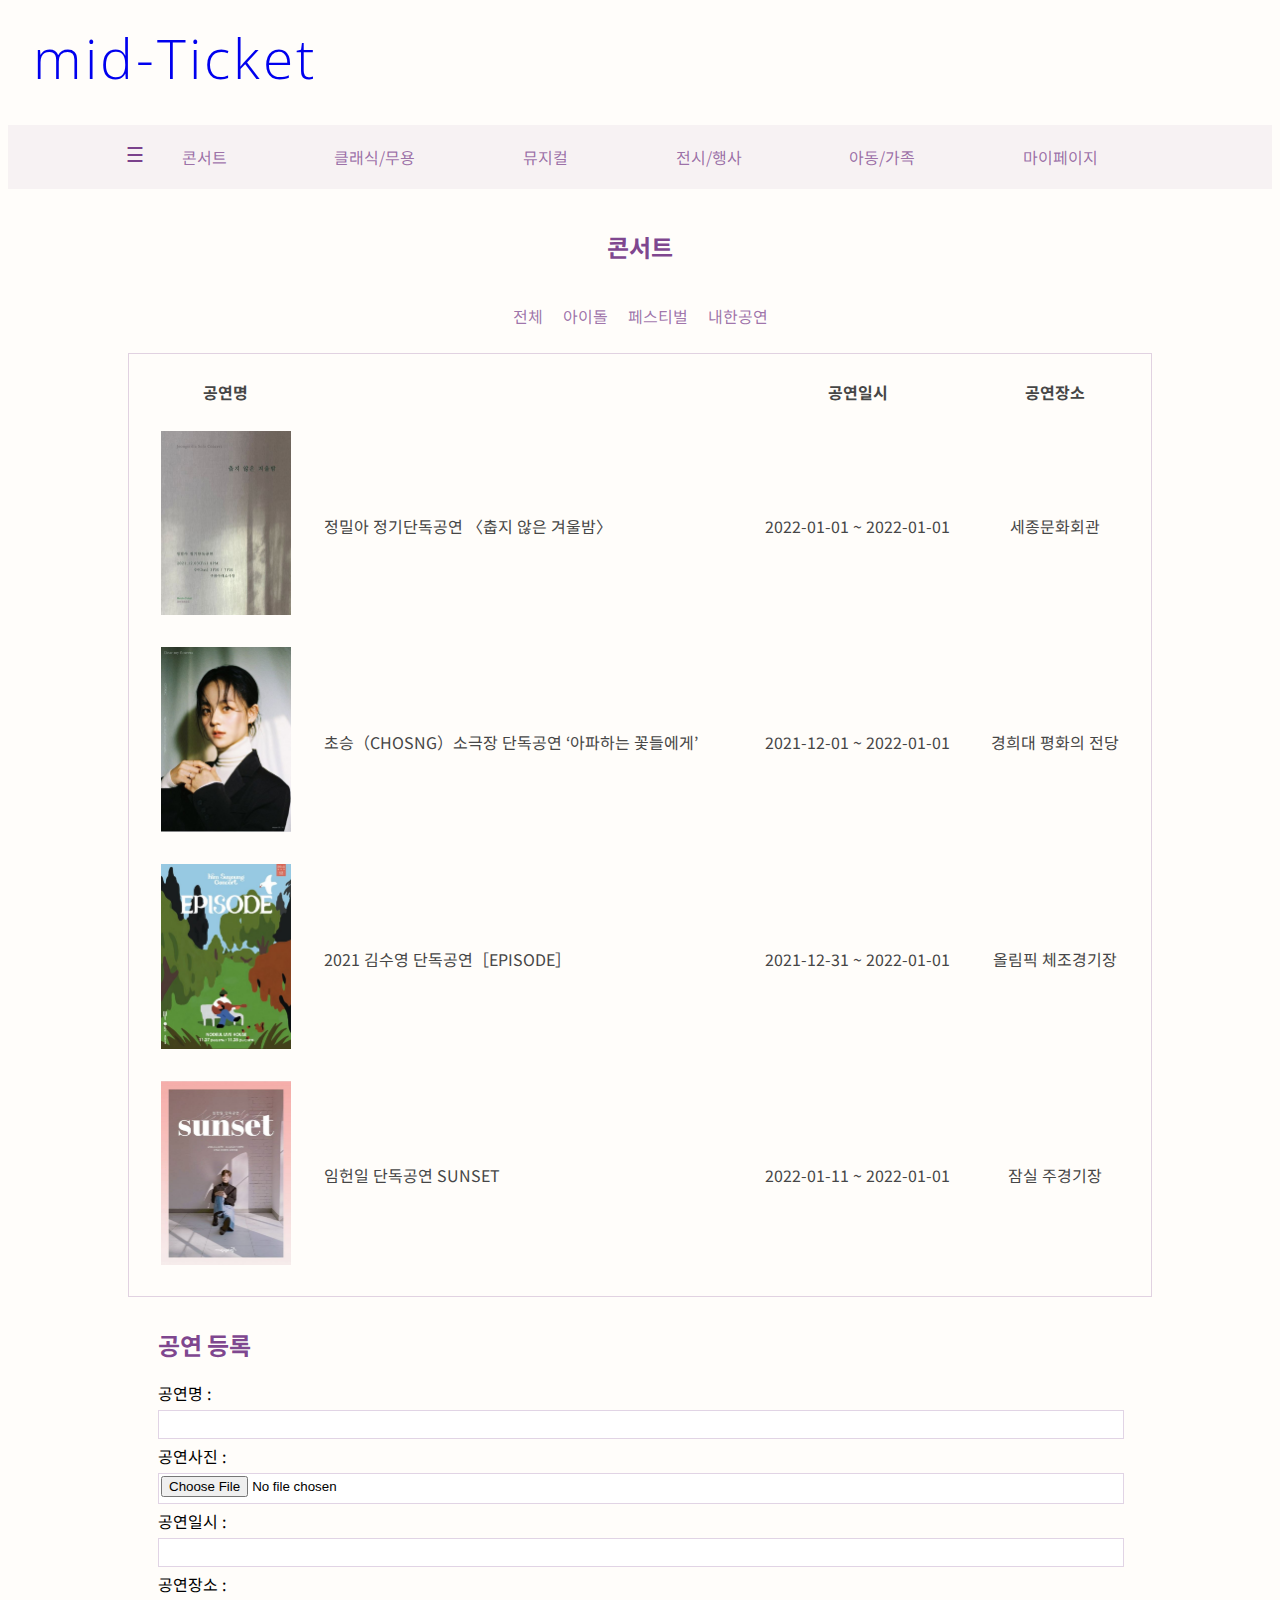
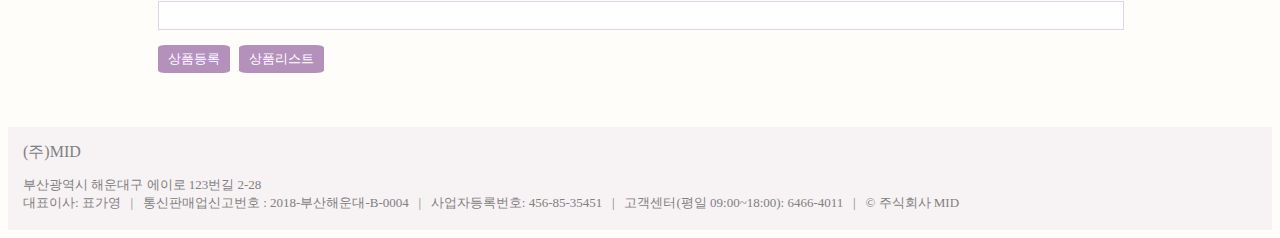
<file: sub01/concert.html>
<!DOCTYPE html>
<html lang="en">
<head>
    <meta charset="UTF-8">
    <meta http-equiv="X-UA-Compatible" content="IE=edge">
    <meta name="viewport" content="width=device-width, initial-scale=1.0">
    <link rel="stylesheet" href="sub01_style.css">
    <script src="../app.js"></script>
    <link href="https://fonts.googleapis.com/css2?family=Noto+Sans+KR:wght@400&family=Open+Sans+Condensed:ital,wght@1,300&display=swap" rel="stylesheet">
    <title>미드티켓</title>
</head>
<body onload="tableprint();">
    <header>
        <h1><a href="../index.html">mid-Ticket</a></h1>
    </header>
    <nav>
        <ul class="navigation-bar">
            <button id="sidebar-button" onclick="w3_open()">☰</button> 
            <button id="sidebar-close-button" onclick="w3_close()">☰</button>            
            <li>
                <a href="./concert.html">콘서트</a> 
                <ul id="concert"> <hr>
                    <li><a href="">아이돌</a></li>
                    <li><a href="">패스티벌</a></li>
                    <li><a href="">내한공연</a></li>
                </ul>
            </li>
            <li>
                <a href="../sub02/classic.html">클래식/무용</a> 
                <ul id="classic"> <hr>
                    <li><a href="">클래식</a></li>
                    <li><a href="">오페라</a></li>
                    <li><a href="">발레/무용</a></li>
                </ul>
            </li>
            <li>
                <a href="">뮤지컬</a>
                <ul id="musical"> <hr>
                    <li><a href="">오리지널</a></li>
                    <li><a href="">창작 뮤지컬</a></li>
                    <li><a href="">넌버벌 퍼포먼스  </a></li>
                </ul>
            </li>
            <li>
                <a href="">전시/행사</a>
                <ul id="display"> <hr>
                    <li><a href="">전시</a></li>
                    <li><a href="">뮤지엄</a></li>
                    <li><a href="">기간 클래스</a></li>
                </ul>
            </li>
            <li>
                <a href="">아동/가족</a>
                <ul id="kids"> <hr>
                    <li><a href="">체험 전시</a></li>
                    <li><a href="">아동 뮤지컬</a></li>
                    <li><a href="">아동 클래식</a></li>
                </ul>
            </li>
            <li>
                <a href="../mypage/mypage.html">마이페이지</a>
                <ul id="my"> <hr>
                    <li><a href="">마이페이지</a></li>
                    <li><a href="">설정</a></li>
                </ul>
            </li>
        </ul>
    </nav>
    <section >
        <div id="demo">
            <h2> 콘서트 </h2>
            <div class="s-nav">
                <ul>
                    <li><a href="">전체</a></li>
                    <li><a href="">아이돌</a></li>
                    <li><a href="">페스티벌</a></li>
                    <li><a href="">내한공연</a></li>
                </ul>
            </div>
            <div id="productList">
            </div>
        </div>
        <div class="upload">
            <h2>공연 등록</h2>
            공연명 :<br> <input type="text" name="" id="show"> <br>
            공연사진 :<br> <input type="file" name="" id="file"> <br>
            공연일시 :<br> <input type="text" name="" id="date"> <br>
            공연장소 :<br> <input  type="text" name="" id="place"> <br>
            <button onclick="fileUpload();"> 상품등록</button>
            <button onclick="tableprint();"> 상품리스트</button>
        </div>
        <div id="modal01" class="w3-modal" onclick="this.style.display='none'">
            <div class="w3-modal-content w3-animate-zoom">
              <img id="img01" style="width:100%;">
            </div>
        </div>
    </section>
    <footer>
        <h4>(주)MID</h4>
        <p>부산광역시 해운대구 에이로 123번길 2-28 <br>
            대표이사: 표가영 &nbsp; | &nbsp;
            통신판매업신고번호 : 2018-부산해운대-B-0004 &nbsp; | &nbsp;
            사업자등록번호: 456-85-35451 &nbsp; | &nbsp;
            고객센터(평일 09:00~18:00): 6466-4011 &nbsp; | &nbsp;
            &copy; 주식회사 MID
        </p>
    </footer>
</body>
</html>
</file>
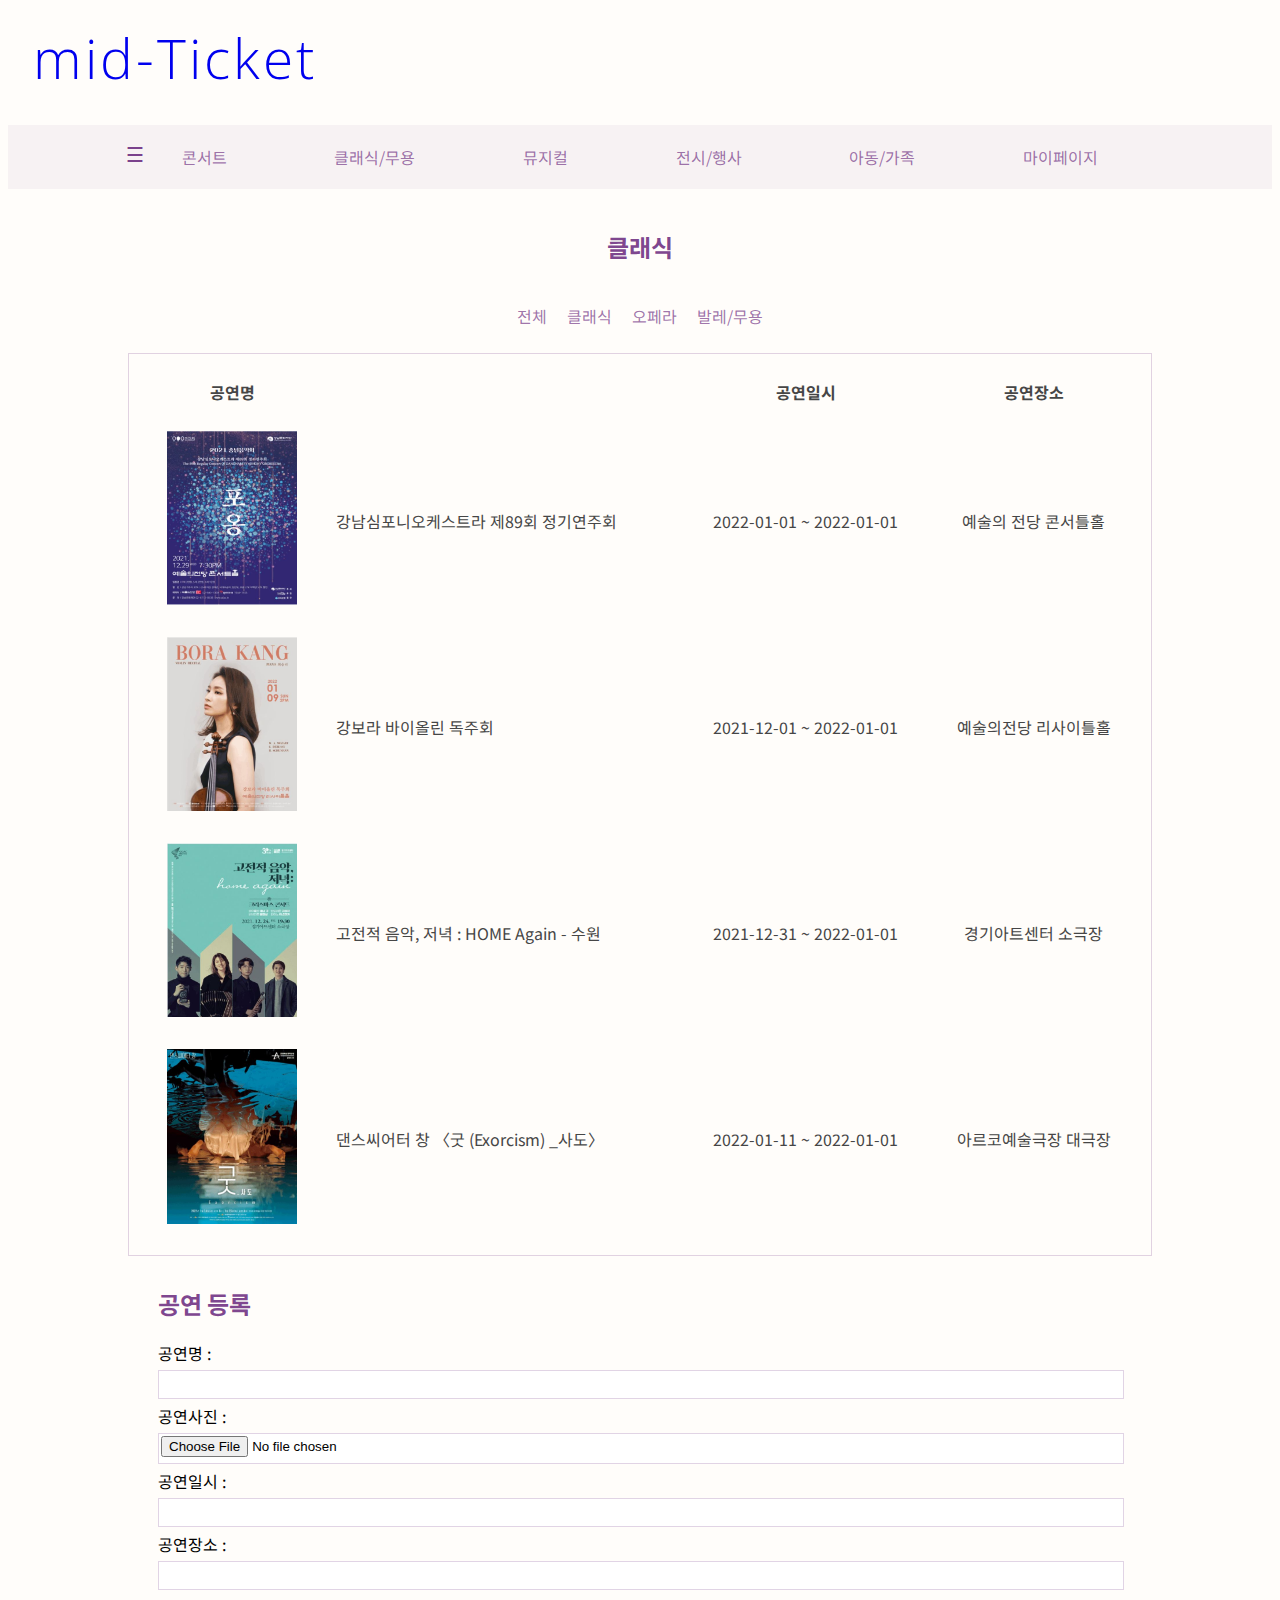
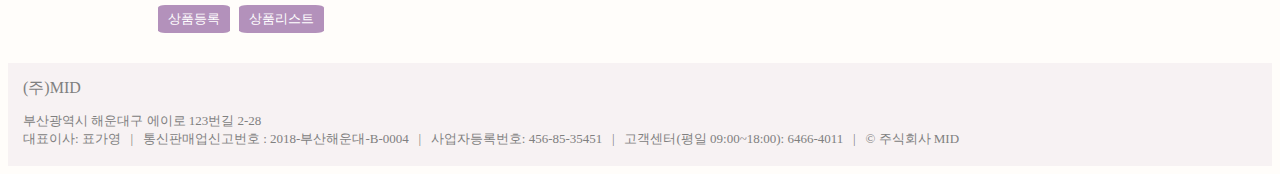
<file: sub02/classic.html>
<!DOCTYPE html>
<html lang="en">
<head>
    <meta charset="UTF-8">
    <meta http-equiv="X-UA-Compatible" content="IE=edge">
    <meta name="viewport" content="width=device-width, initial-scale=1.0">
    <link rel="stylesheet" href="sub02_style.css">
    <script src="../app.js"></script>
    <link href="https://fonts.googleapis.com/css2?family=Noto+Sans+KR:wght@400&family=Open+Sans+Condensed:ital,wght@1,300&display=swap" rel="stylesheet">
    <title>미드티켓</title>
</head>
<body onload="tableprint2();">
    <header>
        <h1><a href="../index.html">mid-Ticket</a></h1>
    </header>
    <nav>
        <ul class="navigation-bar">
            <button id="sidebar-button" onclick="w3_open()">☰</button> 
            <button id="sidebar-close-button" onclick="w3_close()">☰</button>            
            <li>
                <a href="../sub01/concert.html">콘서트</a> 
                <ul id="concert"> <hr>
                    <li><a href="">아이돌</a></li>
                    <li><a href="">패스티벌</a></li>
                    <li><a href="">내한공연</a></li>
                </ul>
            </li>
            <li>
                <a href="../sub02/classic.html">클래식/무용</a> 
                <ul id="classic"> <hr>
                    <li><a href="">클래식</a></li>
                    <li><a href="">오페라</a></li>
                    <li><a href="">발레/무용</a></li>
                </ul>
            </li>
            <li>
                <a href="">뮤지컬</a>
                <ul id="musical"> <hr>
                    <li><a href="">오리지널</a></li>
                    <li><a href="">창작 뮤지컬</a></li>
                    <li><a href="">넌버벌 퍼포먼스  </a></li>
                </ul>
            </li>
            <li>
                <a href="">전시/행사</a>
                <ul id="display"> <hr>
                    <li><a href="">전시</a></li>
                    <li><a href="">뮤지엄</a></li>
                    <li><a href="">기간 클래스</a></li>
                </ul>
            </li>
            <li>
                <a href="">아동/가족</a>
                <ul id="kids"> <hr>
                    <li><a href="">체험 전시</a></li>
                    <li><a href="">아동 뮤지컬</a></li>
                    <li><a href="">아동 클래식</a></li>
                </ul>
            </li>
            <li>
                <a href="../mypage/mypage.html">마이페이지</a>
                <ul id="my"> <hr>
                    <li><a href="">마이페이지</a></li>
                    <li><a href="">설정</a></li>
                </ul>
            </li>
        </ul>
    </nav>
    <section >
        <div id="demo">
            <h2> 클래식 </h2>
            <div class="s-nav">
                <ul>
                    <li><a href="">전체</a></li>
                    <li><a href="">클래식</a></li>
                    <li><a href="">오페라</a></li>
                    <li><a href="">발레/무용</a></li>
                </ul>
            </div>
            <div id="productList2">
            </div>
        </div>
        <div class="upload">
            <h2>공연 등록</h2>
            공연명 :<br> <input type="text" name="" id="show"> <br>
            공연사진 :<br> <input type="file" name="" id="file"> <br>
            공연일시 :<br> <input type="text" name="" id="date"> <br>
            공연장소 :<br> <input  type="text" name="" id="place"> <br>
            <button onclick="fileUpload();"> 상품등록</button>
            <button onclick="tableprint();"> 상품리스트</button>
        </div>
    </section>
    <footer>
        <h4>(주)MID</h4>
        <p>부산광역시 해운대구 에이로 123번길 2-28 <br>
            대표이사: 표가영 &nbsp; | &nbsp;
            통신판매업신고번호 : 2018-부산해운대-B-0004 &nbsp; | &nbsp;
            사업자등록번호: 456-85-35451 &nbsp; | &nbsp;
            고객센터(평일 09:00~18:00): 6466-4011 &nbsp; | &nbsp;
            &copy; 주식회사 MID
        </p>
    </footer>
</body>
</html>
</file>
<file: style.css>
body {
  background-color: rgb(255, 248, 240, 30%);
}

ul {
  list-style: none;
  padding: 0;
}

a {
  text-decoration: none;
}

header h1 {
  font-family: "Open Sans Condensed", sans-serif;
  font-weight: 100;
  font-size: 55px;
  letter-spacing: 3px;
  margin: 20px 0 30px 25px;
  color: rgb(104, 38, 124);
}

.navigation-bar {
  font-family: "Noto Sans KR", sans-serif;
  background-color: rgb(104, 38, 124, 5%);
  padding: 20px 180px;
  display: flex;
  justify-content: space-between;
  flex-wrap: wrap;
  text-align: center;
}

#sidebar-button,
#sidebar-close-button {
  position: absolute;
  top: 142px;
  left: 120px;
  font-size: 20px;
  background-color: rgb(104, 38, 124, 0%);
  border: 0;
  color: rgb(104, 38, 124, 65%);
}

#sidebar-close-button {
  display: none;
}

ul li a {
  color: rgb(104, 38, 124, 65%);
}

ul li a:hover,
#sidebar-button:hover {
  color: rgb(104, 38, 124, 90%);
}

.best h2,
.new h2 {
  margin: 20px 20px 45px 20px;
}

.best div p {
  margin: 10px 0 7px;
  font-size: 18px;
}

.best div span {
  font-size: 14px;
  font-weight: 100;
  color: rgb(161, 161, 161);
}

.new div p {
  margin: 10px 0 7px;
  font-size: 18px;
}

.new div span {
  font-size: 14px;
  font-weight: 100;
  color: rgb(161, 161, 161);
}

article h2 {
  background-color: rgb(104, 38, 124, 5%);
  padding: 3px;
}

aside h1 {
  color: rgb(104, 38, 124);
  font-size: large;
  text-align: center;
}

h2 {
  color: rgb(104, 38, 124, 80%);
  text-align: center;
  font-weight: 100;
  font-size: 20px;
}

section {
  font-family: "Noto Sans KR", sans-serif;
  display: flex;
  flex-wrap: wrap;
  width: 85vw;
  margin: 0 auto;
}

article {
  flex: 5;
  margin-top: 10px;
}

aside {
  margin: 35px 20px 20px 35px;
  position: sticky;
  top: 30px;
  flex: 1;
  height: 500px;
}

article img {
  width: 235px;
  height: 320px;
}

.login {
  display: flex;
  justify-content: center;
}

.login-input {
  padding: 0 20px 0 20px;
  margin-top: 70px;
}

.login-input input {
  width: 145px;
}

.login-input p {
  margin: 10px 0 3px 0;
}

.login-button {
  margin: 15px 0;
  text-align: center;
}

.login-button a {
  color: white;
}

.login-button button,
#event-button {
  background-color: rgb(104, 38, 124, 50%);
  border: none;
  border-radius: 10%;
  color: white;
  padding: 5px 10px;
  text-align: center;
}

.login-button button:hover,
#event-button:hover {
  background-color: rgb(104, 38, 124, 70%);
}

.event {
  display: flex;
  justify-content: center;
  margin-top: 35px;
}

.event-box {
  width: 100px;
  padding: 15px;
  text-align: center;
  background-color: rgb(255, 249, 249);
  border: 2px solid rgb(104, 38, 124, 15%);
  border-radius: 20px;
}

.event-box p {
  margin: 0 0 15px 0;
  font-size: 18px;
  font-weight: bold;
  color: rgb(104, 38, 124, 70%);
}

.event-box span {
  font-size: 15px;
  color: #646464;
}

.event-box button {
  margin-top: 15px;
}

.best-img,
.new-img {
  display: flex;
  flex-wrap: wrap;
  justify-content: space-around;
  text-align: center;
}

.best-text,
.new-text {
  display: flex;
  flex-wrap: wrap;
  justify-content: space-around;
}

.bottom {
  margin: 40px 15px;
  display: flex;
  flex-wrap: wrap;
}

.bottom h2 {
  margin: 0 10px 45px 10px;
}

.schedule,
.recommend {
  min-width: 250px;
  flex: 1;
  text-align: center;
}

.recommend-table,
.schedule-table {
  display: flex;
  justify-content: center;
}

tr td img {
  width: 80px;
  height: auto;
  border-radius: 10%;
}

tr td p {
  text-align: center;
  width: 220px;
  margin: 0 0 4px;
  font-size: 17px;
}

tr td span {
  font-size: 14px;
}

.new {
  margin-top: 40px;
}

footer {
  padding: 15px 0 5px 15px;
  font-size: small;
  font-weight: 200;
  background-color: rgb(104, 38, 124, 5%);
  color: gray;
}

footer h4 {
  margin: 0;
  font-size: medium;
  font-weight: 200;
}

#concert,
#classic,
#musical,
#display,
#kids,
#my {
  display: none;
}
</file>
<file: mypage/mypage.css>
body {
  background-color: rgb(255, 248, 240, 30%);
}

ul {
  list-style: none;
  padding: 0;
}

a {
  text-decoration: none;
}

H2 {
  color: rgb(104, 38, 124, 85%);
}

.navigation-bar {
  font-family: "Noto Sans KR", sans-serif;
  background-color: rgb(104, 38, 124, 5%);
  padding: 20px 120px;
  display: flex;
  justify-content: space-around;
  flex-wrap: wrap;
  text-align: center;
}

#concert,
#classic,
#musical,
#display,
#kids,
#my {
  display: none;
}

#sidebar-button,
#sidebar-close-button {
  position: absolute;
  top: 142px;
  left: 120px;
  font-size: 20px;
  background-color: rgb(104, 38, 124, 0%);
  border: 0;
  color: rgb(104, 38, 124, 65%);
}

.s-nav ul {
  display: flex;
  justify-content: center;
  margin: 25px;
}

.s-nav ul li {
  padding: 0 10px;
}

ul li a {
  color: rgb(104, 38, 124, 65%);
}

ul li a:hover,
#sidebar-button:hover {
  color: rgb(104, 38, 124, 90%);
}

header h1 {
  font-family: "Open Sans Condensed", sans-serif;
  font-weight: 100;
  font-size: 55px;
  letter-spacing: 3px;
  margin: 20px 0 30px 25px;
  color: rgb(104, 38, 124);
}

section {
  font-family: "Noto Sans KR", sans-serif;
  max-width: 70vw;
  margin: 0 auto;
}

.cart {
  text-align: center;
  display: flex;
  flex-direction: column;
  align-items: center;
}

.cart h1 {
  font-weight: 100;
  font-size: 19px;
  margin: 30px 0;
  color: rgb(70, 70, 70);
}
img {
  width: 100px;
  height: 100px;
  border-radius: 50%;
  margin: 5px;
}

#list,
#like {
  width: 50vw;
  height: 200px;
  margin-bottom: 40px;
  padding: 10px;
  border: 1.5px solid rgb(104, 38, 124, 20%);
  text-align: center;
  overflow: scroll;
  overflow: auto;
}

footer {
  padding: 15px 0 5px 15px;
  font-size: small;
  font-weight: 200;
  background-color: rgb(104, 38, 124, 5%);
  color: gray;
}

footer h4 {
  margin: 0;
  font-size: medium;
  font-weight: 200;
}
</file>
<file: page/style.css>
body {
  background-color: rgb(255, 248, 240, 30%);
}

ul {
  list-style: none;
  padding: 0;
}

a {
  text-decoration: none;
}

header h1 {
  font-family: "Open Sans Condensed", sans-serif;
  font-weight: 100;
  font-size: 55px;
  letter-spacing: 3px;
  margin: 20px 0 30px 25px;
  color: rgb(104, 38, 124);
}

.navigation-bar {
  font-family: "Noto Sans KR", sans-serif;
  background-color: rgb(104, 38, 124, 5%);
  padding: 20px 180px;
  display: flex;
  justify-content: space-between;
  flex-wrap: wrap;
  text-align: center;
}

#sidebar-button,
#sidebar-close-button {
  position: absolute;
  top: 142px;
  left: 120px;
  font-size: 20px;
  background-color: rgb(104, 38, 124, 0%);
  border: 0;
  color: rgb(104, 38, 124, 65%);
}

#sidebar-close-button {
  display: none;
}

ul li a {
  color: rgb(104, 38, 124, 65%);
}

ul li a:hover,
#sidebar-button:hover {
  color: rgb(104, 38, 124, 90%);
}

section {
  font-family: "Noto Sans KR", sans-serif;
  width: 80vw;
  margin: 0 auto;
  text-align: center;
}

.top {
  color: rgb(70, 70, 70);
  display: flex;
  padding: 40px 10px;
  margin: 70px 0 30px;
  border: 1px solid rgb(104, 38, 124, 20%);
  justify-content: center;
}

.top img {
  width: 180px;
  height: 255px;
  margin-right: 60px;
}

.top a button {
  width: 120px;
  height: 50px;
  position: relative;
  top: 170px;
  background-color: rgb(104, 38, 124, 50%);
  border: none;
  color: white;
  padding: 5px 10px;
  text-align: center;
}

.top a button:hover {
  background-color: rgb(104, 38, 124, 70%);
}

.jjim {
  width: 120px;
  padding: 12px 0;
  position: relative;
  top: 160px;
  border: 1px solid rgb(104, 38, 124, 50%);
}

.jjim i {
  color: rgb(104, 38, 124, 30%);
}

.jjim i:hover {
  color: rgb(104, 38, 124, 80%);
}

.map-box {
  color: rgb(70, 70, 70);
  display: flex;
  flex-direction: column;
  align-items: center;
  margin-bottom: 50px;
}

footer {
  padding: 15px 0 5px 15px;
  font-size: small;
  font-weight: 200;
  background-color: rgb(104, 38, 124, 5%);
  color: gray;
}

footer h4 {
  margin: 0;
  font-size: medium;
  font-weight: 200;
}

#concert,
#classic,
#musical,
#display,
#kids,
#my {
  display: none;
}
</file>
<file: register/register.css>
body {
  background-color: rgba(226, 221, 216, 0.3);
}

label {
  display: inline-block;
  width: 500px;
}

input {
  display: inline-block;
  width: 160px;
  border: 1px solid rgb(104, 38, 124, 20%);
}

form {
  max-width: 80vw;
  margin: 0 auto;
}

fieldset {
  margin-top: 60px;
  padding: 60px 0;
  color: rgb(70, 70, 70);
  border: 1.5px solid rgb(104, 38, 124, 20%);
  display: flex;
  flex-direction: column;
  align-items: center;
  background-color: rgba(252, 248, 249, 0.521);
}

fieldset legend {
  text-align: center;
}

.j {
  width: 500px;
}

.j label {
  width: 50px;
}

fieldset label {
  margin-bottom: 10px;
}
fieldset input {
  width: 500px;
  height: 30px;
}
ul {
  list-style: none;
  padding: 0;
}

a {
  text-decoration: none;
}

header h1 {
  font-family: "Open Sans Condensed", sans-serif;
  font-weight: 100;
  font-size: 55px;
  letter-spacing: 3px;
  margin: 20px 0 30px 25px;
  color: rgb(104, 38, 124);
}

.navigation-bar {
  font-family: "Noto Sans KR", sans-serif;
  background-color: rgb(104, 38, 124, 5%);
  padding: 20px 180px;
  display: flex;
  justify-content: space-between;
  flex-wrap: wrap;
  text-align: center;
}

#sidebar-button,
#sidebar-close-button {
  position: absolute;
  top: 142px;
  left: 120px;
  font-size: 20px;
  background-color: rgb(104, 38, 124, 0%);
  border: 0;
  color: rgb(104, 38, 124, 65%);
}

#sidebar-close-button {
  display: none;
}

ul li a {
  color: rgb(104, 38, 124, 65%);
}

ul li a:hover,
#sidebar-button:hover {
  color: rgb(104, 38, 124, 90%);
}

.submit {
  margin: 35px 0;
  text-align: center;
}

.submit input {
  background-color: rgb(104, 38, 124, 50%);
  border: none;
  color: white;
  padding: 5px 10px;
  text-align: center;
}

.submit input:hover {
  background-color: rgb(104, 38, 124, 70%);
}

footer {
  padding: 15px 0 5px 15px;
  font-size: small;
  font-weight: 200;
  background-color: rgb(104, 38, 124, 5%);
  color: gray;
}

footer h4 {
  margin: 0;
  font-size: medium;
  font-weight: 200;
}

#concert,
#classic,
#musical,
#display,
#kids,
#my {
  display: none;
}
</file>
<file: seat/style.css>
body {
  background-color: rgb(255, 248, 240, 30%);
}

ul {
  list-style: none;
  padding: 0;
}

li {
  list-style: none;
}

a {
  text-decoration: none;
}

header h1 {
  font-family: "Open Sans Condensed", sans-serif;
  font-weight: 100;
  font-size: 55px;
  letter-spacing: 3px;
  margin: 20px 0 30px 25px;
  color: rgb(104, 38, 124);
}

.navigation-bar {
  font-family: "Noto Sans KR", sans-serif;
  background-color: rgb(104, 38, 124, 5%);
  padding: 20px 180px;
  display: flex;
  justify-content: space-between;
  flex-wrap: wrap;
  text-align: center;
}

#sidebar-button,
#sidebar-close-button {
  position: absolute;
  top: 142px;
  left: 120px;
  font-size: 20px;
  background-color: rgb(104, 38, 124, 0%);
  border: 0;
  color: rgb(104, 38, 124, 65%);
}

#sidebar-close-button {
  display: none;
}

ul li a {
  color: rgb(104, 38, 124, 65%);
}

ul li a:hover,
#sidebar-button:hover {
  color: rgb(104, 38, 124, 90%);
}

section {
  display: flex;
  flex-direction: column;
  align-items: center;
}

.seat-s {
  display: flex;
  justify-content: center;
  font-family: "Noto Sans KR", sans-serif;
  margin: 50px 0 30px 0;
}

.seat-s li {
  width: 120px;
  font-size: small;
  display: flex;
  flex-direction: column;
  align-items: center;
}

.seat-s li div {
  margin-bottom: 12px;
}

.container {
  display: flex;
  justify-content: center;
  margin-bottom: 50px;
}

.stage {
  width: 120px;
  color: #fff;
  text-align: center;
  background-color: #cb6ed3;
  margin: 5px;
  padding: 5px 0;
}

.seat {
  background-color: #e278f7;
  height: 15px;
  width: 15px;
  margin: 3px;
}

.seat.selected {
  background-color: #a251c2;
}

.seat.occupied {
  background-color: rgb(209, 209, 209);
}

#cart {
  display: flex;
  flex-direction: column;
  align-items: center;
}

#cart button {
  margin: 10px 0 50px;
}

footer {
  padding: 15px 0 5px 15px;
  font-size: small;
  font-weight: 200;
  background-color: rgb(104, 38, 124, 5%);
  color: gray;
}

footer h4 {
  margin: 0;
  font-size: medium;
  font-weight: 200;
}

#concert,
#classic,
#musical,
#display,
#kids,
#my {
  display: none;
}
</file>
<file: sub01/sub01_style.css>
body {
  background-color: rgb(255, 248, 240, 30%);
}

ul {
  list-style: none;
  padding: 0;
}

a {
  text-decoration: none;
}

H2 {
  color: rgb(104, 38, 124, 85%);
}

.navigation-bar {
  font-family: "Noto Sans KR", sans-serif;
  background-color: rgb(104, 38, 124, 5%);
  padding: 20px 120px;
  display: flex;
  justify-content: space-around;
  flex-wrap: wrap;
  text-align: center;
}

#concert,
#classic,
#musical,
#display,
#kids,
#my {
  display: none;
}

#sidebar-button,
#sidebar-close-button {
  position: absolute;
  top: 142px;
  left: 120px;
  font-size: 20px;
  background-color: rgb(104, 38, 124, 0%);
  border: 0;
  color: rgb(104, 38, 124, 65%);
}

.s-nav ul {
  display: flex;
  justify-content: center;
  margin: 25px;
}

.s-nav ul li {
  padding: 0 10px;
}

ul li a {
  color: rgb(104, 38, 124, 65%);
}

ul li a:hover,
#sidebar-button:hover {
  color: rgb(104, 38, 124, 90%);
}

header h1 {
  font-family: "Open Sans Condensed", sans-serif;
  font-weight: 100;
  font-size: 55px;
  letter-spacing: 3px;
  margin: 20px 0 30px 25px;
  color: rgb(104, 38, 124);
}

section {
  font-family: "Noto Sans KR", sans-serif;
  max-width: 80vw;
  margin: 0 auto;
}

footer {
  padding: 15px 0 5px 15px;
  font-size: small;
  font-weight: 200;
  background-color: rgb(104, 38, 124, 5%);
  color: gray;
}

footer h4 {
  margin: 0;
  font-size: medium;
  font-weight: 200;
}

#demo h2 {
  text-align: center;
  margin: 40px;
}

.upload {
  margin: 30px;
}

#productList {
  display: flex;
  justify-content: center;
  color: rgb(70, 70, 70);
}

#productList table {
  width: 80vw;
  border-spacing: 25px;
  text-align: center;
  border: 1px solid rgb(104, 38, 124, 20%);
}

#show-name {
  text-align: left;
}

.upload input {
  margin: 5px 0;
  width: 75vw;
  height: 25px;
  border-radius: 0;
  border: 1px solid rgb(104, 38, 124, 20%);
}

#file {
  padding: 2px 2px;
  background-color: white;
}

.upload button {
  margin: 10px 5px 0 0;
  background-color: rgb(104, 38, 124, 50%);
  border: none;
  border-radius: 10%;
  color: white;
  padding: 5px 10px;
  text-align: center;
}

.upload button:hover {
  background-color: rgb(104, 38, 124, 70%);
}
</file>
<file: sub02/sub02_style.css>
body {
  background-color: rgb(255, 248, 240, 30%);
}

ul {
  list-style: none;
  padding: 0;
}

a {
  text-decoration: none;
}

H2 {
  color: rgb(104, 38, 124, 85%);
}

.navigation-bar {
  font-family: "Noto Sans KR", sans-serif;
  background-color: rgb(104, 38, 124, 5%);
  padding: 20px 120px;
  display: flex;
  justify-content: space-around;
  flex-wrap: wrap;
  text-align: center;
}

#concert,
#classic,
#musical,
#display,
#kids,
#my {
  display: none;
}

#sidebar-button,
#sidebar-close-button {
  position: absolute;
  top: 142px;
  left: 120px;
  font-size: 20px;
  background-color: rgb(104, 38, 124, 0%);
  border: 0;
  color: rgb(104, 38, 124, 65%);
}

.s-nav ul {
  display: flex;
  justify-content: center;
  margin: 25px;
}

.s-nav ul li {
  padding: 0 10px;
}

ul li a {
  color: rgb(104, 38, 124, 65%);
}

ul li a:hover,
#sidebar-button:hover {
  color: rgb(104, 38, 124, 90%);
}

header h1 {
  font-family: "Open Sans Condensed", sans-serif;
  font-weight: 100;
  font-size: 55px;
  letter-spacing: 3px;
  margin: 20px 0 30px 25px;
  color: rgb(104, 38, 124);
}

section {
  font-family: "Noto Sans KR", sans-serif;
  max-width: 80vw;
  margin: 0 auto;
}

footer {
  padding: 15px 0 5px 15px;
  font-size: small;
  font-weight: 200;
  background-color: rgb(104, 38, 124, 5%);
  color: gray;
}

footer h4 {
  margin: 0;
  font-size: medium;
  font-weight: 200;
}

#demo h2 {
  text-align: center;
  margin: 40px;
}

.upload {
  margin: 30px;
}

#productList2 {
  display: flex;
  justify-content: center;
  color: rgb(70, 70, 70);
}

#productList2 table {
  width: 80vw;
  border-spacing: 25px;
  text-align: center;
  border: 1px solid rgb(104, 38, 124, 20%);
}

#show-name {
  text-align: left;
}

.upload input {
  margin: 5px 0;
  width: 75vw;
  height: 25px;
  border-radius: 0;
  border: 1px solid rgb(104, 38, 124, 20%);
}

#file {
  padding: 2px 2px;
  background-color: white;
}

.upload button {
  margin: 10px 5px 0 0;
  background-color: rgb(104, 38, 124, 50%);
  border: none;
  border-radius: 10%;
  color: white;
  padding: 5px 10px;
  text-align: center;
}

.upload button:hover {
  background-color: rgb(104, 38, 124, 70%);
}
</file>
